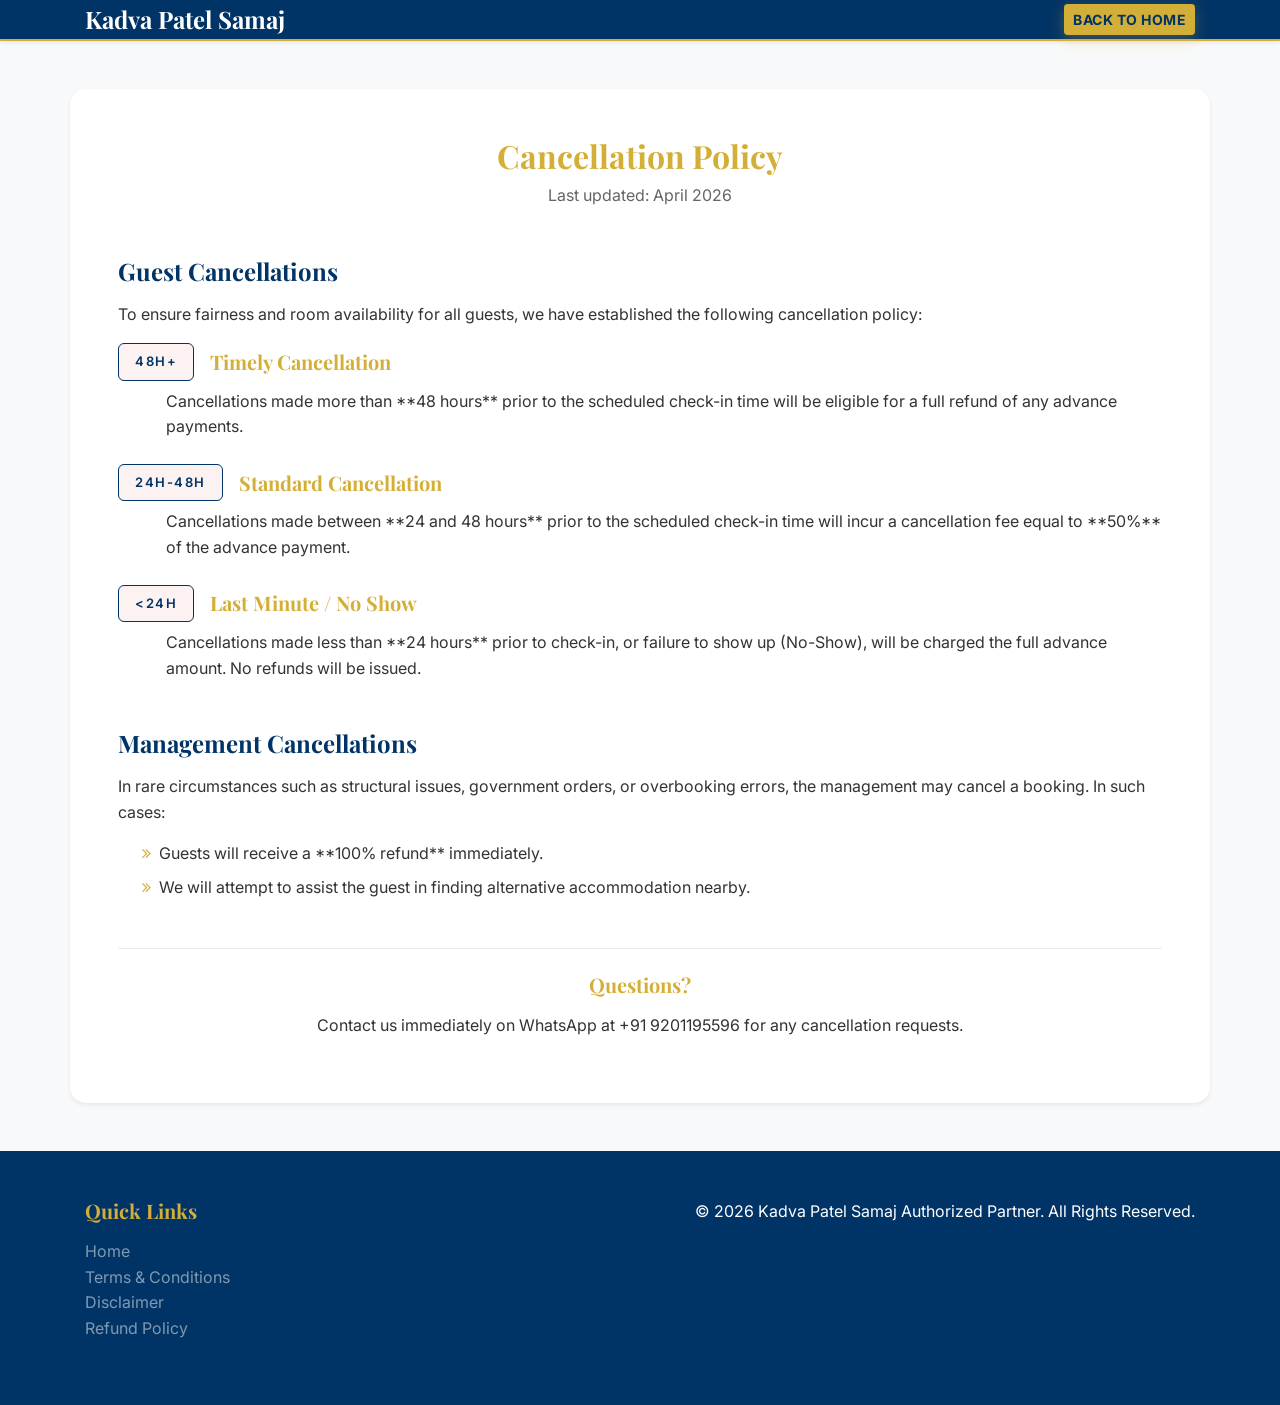
<file: cancellation-policy.html>
<!DOCTYPE html><html lang="en-US">
<head>
    <meta charset="UTF-8">
    <meta name="viewport" content="width=device-width, initial-scale=1, shrink-to-fit=no">
    <title>Cancellation Policy | Kadva Patel Samaj Authorized Partner</title>
    <link rel="icon" type="image/png" href="images/favicon.png">
    <link rel="apple-touch-icon" href="images/favicon.png">
    <link href="https://fonts.googleapis.com/css?family=Caveat:400,700|Playfair+Display:400,400i,700,700i,900,900i|Sarabun:100,100i,200,200i,300,300i,400,400i,500,500i,600,600i,700,700i,800|Inter:wght@300;400;500;600;700&display=swap" rel="stylesheet">
    <link href="css/bootstrap.min.css" rel="stylesheet">
    <link href="css/custom.css" rel="stylesheet">
    <link href="https://cdnjs.cloudflare.com/ajax/libs/font-awesome/4.7.0/css/font-awesome.min.css" rel="stylesheet">
</head>
<body class="bg-light">

<nav class="navbar navbar-expand-lg navbar-light header-sticky shadow-sm bg-dark">
    <div class="container">
        <a class="navbar-brand m-0" href="index.html">
            <h4 class="text-white mb-0" style="font-family: 'Playfair Display', serif;">Kadva Patel Samaj</h4>
        </a>
        <a href="index.html" class="btn btn-primary btn-sm">Back to Home</a>
    </div>
</nav>

<div class="section py-5">
    <div class="container bg-white p-4 p-md-5 rounded-lg shadow-sm">
        <div class="section-title mb-5 text-center">
            <h2 class="font-weight-bold h2 mb-2" style="font-family: 'Playfair Display', serif;">Cancellation Policy</h2>
            <p class="text-muted">Last updated: April 2026</p>
        </div>

        <div class="policy-block mb-5">
            <h3 class="h4 font-weight-bold mb-3" style="color: var(--primary-color);">Guest Cancellations</h3>
            <p>To ensure fairness and room availability for all guests, we have established the following cancellation policy:</p>
            
            <ul class="list-unstyled">
                <li class="mb-4">
                    <div class="d-flex align-items-center mb-2">
                        <span class="badge badge-success mr-3 px-3 py-2">48H+</span>
                        <h5 class="mb-0 font-weight-bold">Timely Cancellation</h5>
                    </div>
                    <p class="ml-5">Cancellations made more than **48 hours** prior to the scheduled check-in time will be eligible for a full refund of any advance payments.</p>
                </li>
                <li class="mb-4">
                    <div class="d-flex align-items-center mb-2">
                        <span class="badge badge-warning mr-3 px-3 py-2">24H-48H</span>
                        <h5 class="mb-0 font-weight-bold">Standard Cancellation</h5>
                    </div>
                    <p class="ml-5">Cancellations made between **24 and 48 hours** prior to the scheduled check-in time will incur a cancellation fee equal to **50%** of the advance payment.</p>
                </li>
                <li class="mb-4">
                    <div class="d-flex align-items-center mb-2">
                        <span class="badge badge-danger mr-3 px-3 py-2">&lt;24H</span>
                        <h5 class="mb-0 font-weight-bold">Last Minute / No Show</h5>
                    </div>
                    <p class="ml-5">Cancellations made less than **24 hours** prior to check-in, or failure to show up (No-Show), will be charged the full advance amount. No refunds will be issued.</p>
                </li>
            </ul>
        </div>

        <div class="policy-block mb-5">
            <h3 class="h4 font-weight-bold mb-3" style="color: var(--primary-color);">Management Cancellations</h3>
            <p>In rare circumstances such as structural issues, government orders, or overbooking errors, the management may cancel a booking. In such cases:</p>
            <ul class="list-unstyled ml-4">
                <li class="mb-2"><i class="fa fa-angle-double-right mr-2 text-primary"></i>Guests will receive a **100% refund** immediately.</li>
                <li class="mb-2"><i class="fa fa-angle-double-right mr-2 text-primary"></i>We will attempt to assist the guest in finding alternative accommodation nearby.</li>
            </ul>
        </div>

        <div class="policy-block mb-0 text-center pt-4 border-top">
            <h3 class="h5 font-weight-bold mb-3">Questions?</h3>
            <p>Contact us immediately on WhatsApp at +91 9201195596 for any cancellation requests.</p>
        </div>
    </div>
</div>

<footer class="main-footer py-5 bg-dark text-white">
    <div class="container">
        <div class="row">
            <div class="col-md-4 mb-4 mb-md-0">
                <h5 class="mb-3">Quick Links</h5>
                <ul class="list-unstyled">
                    <li><a href="index.html" class="text-white-50">Home</a></li>
                    <li><a href="terms.html" class="text-white-50">Terms & Conditions</a></li>
                    <li><a href="disclaimer.html" class="text-white-50">Disclaimer</a></li>
                    <li><a href="refund-policy.html" class="text-white-50">Refund Policy</a></li>
                </ul>
            </div>
            <div class="col-md-8 text-md-right">
                <p class="mb-0">&copy; 2026 Kadva Patel Samaj Authorized Partner. All Rights Reserved.</p>
            </div>
        </div>
    </div>
</footer>

<script src="js/jquery.js"></script>
<script src="js/bootstrap.min.js"></script>

</body>
</html>
</file>
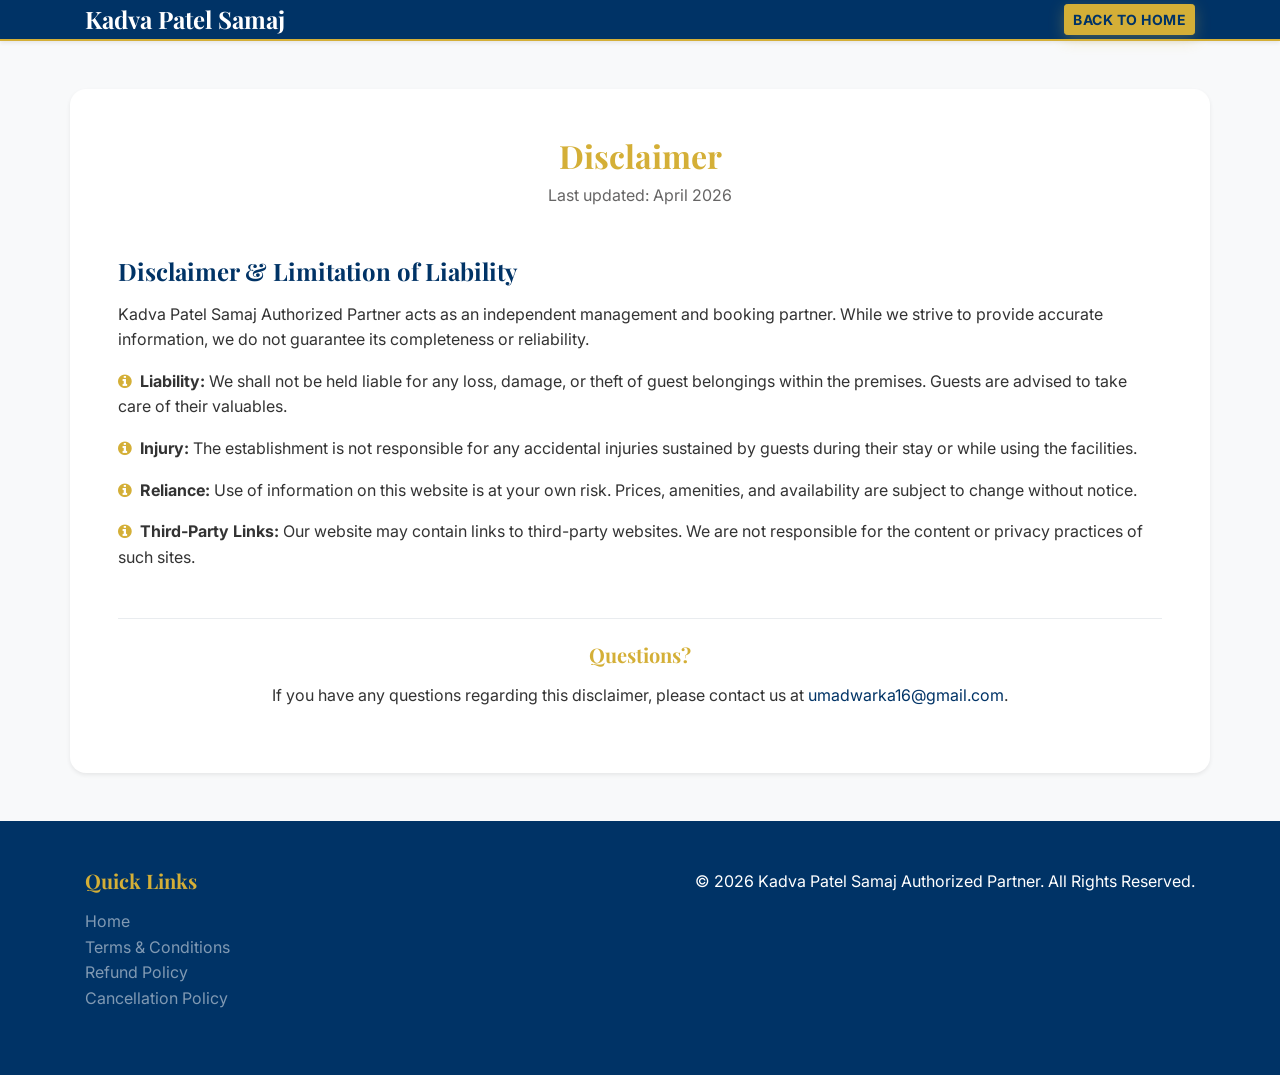
<file: disclaimer.html>
<!DOCTYPE html><html lang="en-US">
<head>
    <meta charset="UTF-8">
    <meta name="viewport" content="width=device-width, initial-scale=1, shrink-to-fit=no">
    <title>Disclaimer | Kadva Patel Samaj Authorized Partner</title>
    <link rel="shortcut icon" href="images/u1.png" type="image/x-icon">
    <link href="https://fonts.googleapis.com/css?family=Caveat:400,700|Playfair+Display:400,400i,700,700i,900,900i|Sarabun:100,100i,200,200i,300,300i,400,400i,500,500i,600,600i,700,700i,800|Inter:wght@300;400;500;600;700&display=swap" rel="stylesheet">
    <link href="css/bootstrap.min.css" rel="stylesheet">
    <link href="css/custom.css" rel="stylesheet">
    <link href="https://cdnjs.cloudflare.com/ajax/libs/font-awesome/4.7.0/css/font-awesome.min.css" rel="stylesheet">
</head>
<body class="bg-light">

<nav class="navbar navbar-expand-lg navbar-light header-sticky shadow-sm bg-dark">
    <div class="container">
        <a class="navbar-brand m-0" href="index.html">
            <h4 class="text-white mb-0" style="font-family: 'Playfair Display', serif;">Kadva Patel Samaj</h4>
        </a>
        <a href="index.html" class="btn btn-primary btn-sm">Back to Home</a>
    </div>
</nav>

<div class="section py-5">
    <div class="container bg-white p-4 p-md-5 rounded-lg shadow-sm">
        <div class="section-title mb-5 text-center">
            <h2 class="font-weight-bold h2 mb-2" style="font-family: 'Playfair Display', serif;">Disclaimer</h2>
            <p class="text-muted">Last updated: April 2026</p>
        </div>

        <div class="policy-block mb-5">
            <h3 class="h4 font-weight-bold mb-3" style="color: var(--primary-color);">Disclaimer & Limitation of Liability</h3>
            <p>Kadva Patel Samaj Authorized Partner acts as an independent management and booking partner. While we strive to provide accurate information, we do not guarantee its completeness or reliability.</p>
            <ul class="list-unstyled">
                <li class="mb-3"><i class="fa fa-info-circle text-primary mr-2"></i><strong>Liability:</strong> We shall not be held liable for any loss, damage, or theft of guest belongings within the premises. Guests are advised to take care of their valuables.</li>
                <li class="mb-3"><i class="fa fa-info-circle text-primary mr-2"></i><strong>Injury:</strong> The establishment is not responsible for any accidental injuries sustained by guests during their stay or while using the facilities.</li>
                <li class="mb-3"><i class="fa fa-info-circle text-primary mr-2"></i><strong>Reliance:</strong> Use of information on this website is at your own risk. Prices, amenities, and availability are subject to change without notice.</li>
                <li class="mb-3"><i class="fa fa-info-circle text-primary mr-2"></i><strong>Third-Party Links:</strong> Our website may contain links to third-party websites. We are not responsible for the content or privacy practices of such sites.</li>
            </ul>
        </div>

        <div class="policy-block mb-0 text-center pt-4 border-top">
            <h3 class="h5 font-weight-bold mb-3">Questions?</h3>
            <p>If you have any questions regarding this disclaimer, please contact us at <a href="mailto:umadwarka16@gmail.com">umadwarka16@gmail.com</a>.</p>
        </div>
    </div>
</div>

<footer class="main-footer py-5 bg-dark text-white">
    <div class="container">
        <div class="row">
            <div class="col-md-4 mb-4 mb-md-0">
                <h5 class="mb-3">Quick Links</h5>
                <ul class="list-unstyled">
                    <li><a href="index.html" class="text-white-50">Home</a></li>
                    <li><a href="terms.html" class="text-white-50">Terms & Conditions</a></li>
                    <li><a href="refund-policy.html" class="text-white-50">Refund Policy</a></li>
                    <li><a href="cancellation-policy.html" class="text-white-50">Cancellation Policy</a></li>
                </ul>
            </div>
            <div class="col-md-8 text-md-right">
                <p class="mb-0">&copy; 2026 Kadva Patel Samaj Authorized Partner. All Rights Reserved.</p>
            </div>
        </div>
    </div>
</footer>

<script src="js/jquery.js"></script>
<script src="js/bootstrap.min.js"></script>

</body>
</html>
</file>
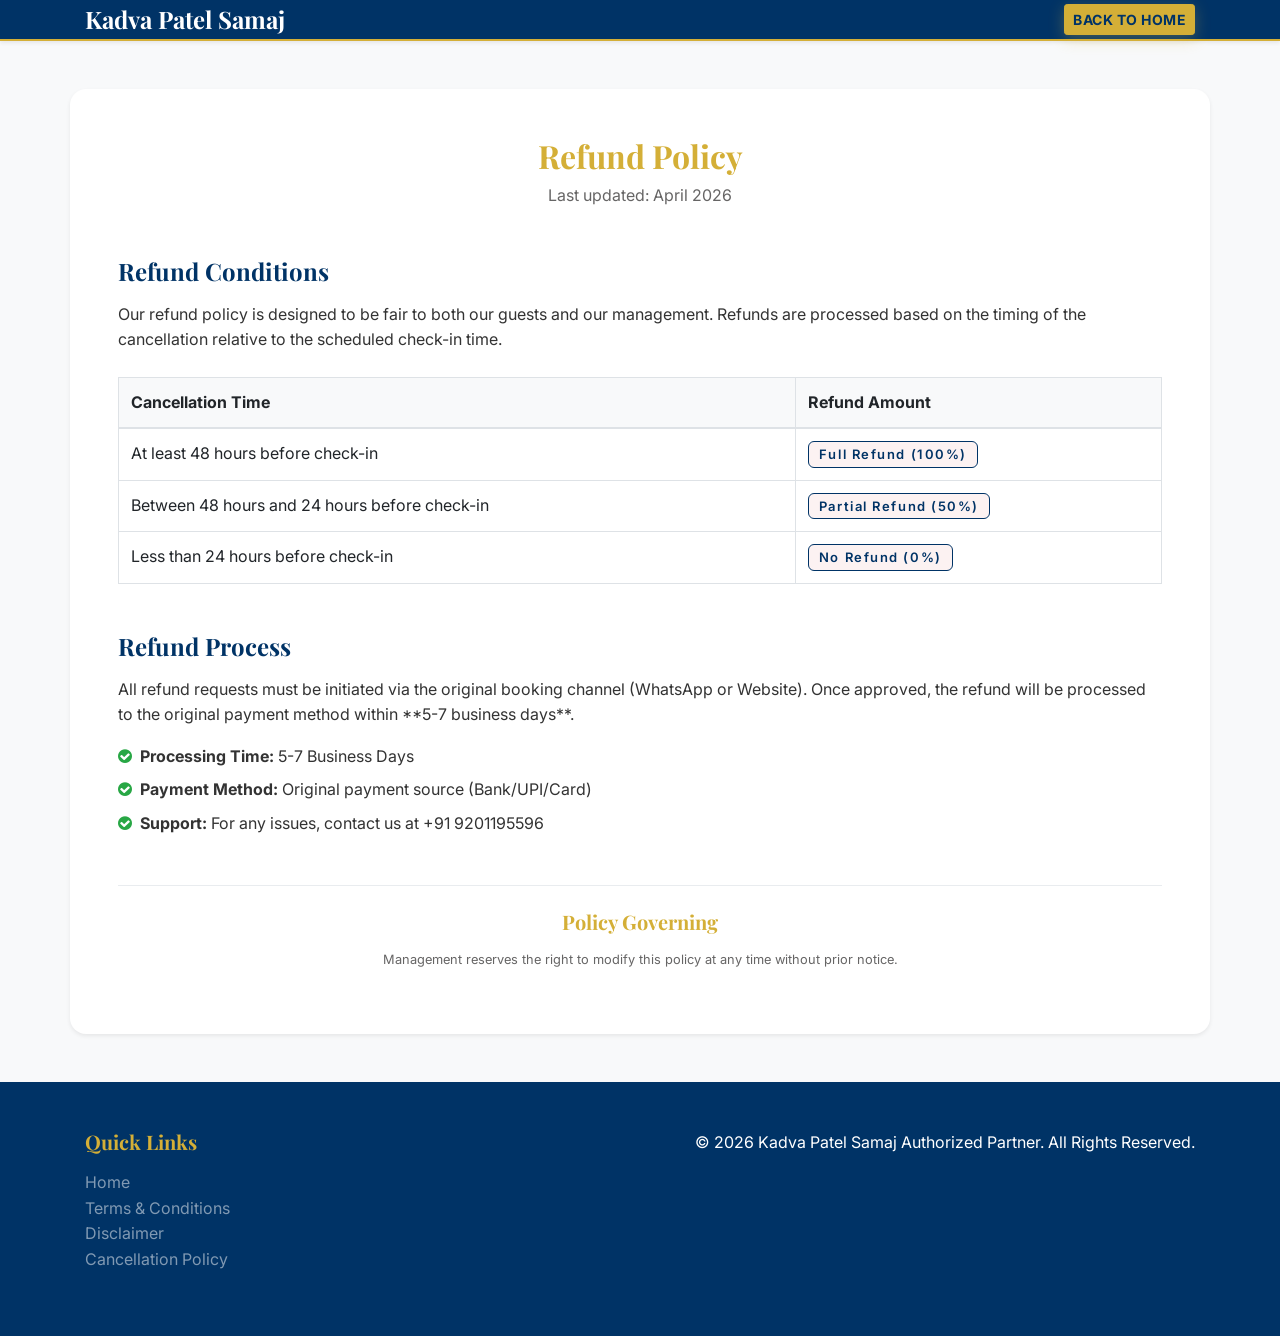
<file: refund-policy.html>
<!DOCTYPE html><html lang="en-US">
<head>
    <meta charset="UTF-8">
    <meta name="viewport" content="width=device-width, initial-scale=1, shrink-to-fit=no">
    <title>Refund Policy | Kadva Patel Samaj Authorized Partner</title>
    <link rel="icon" type="image/png" href="images/favicon.png">
    <link rel="apple-touch-icon" href="images/favicon.png">
    <link href="https://fonts.googleapis.com/css?family=Caveat:400,700|Playfair+Display:400,400i,700,700i,900,900i|Sarabun:100,100i,200,200i,300,300i,400,400i,500,500i,600,600i,700,700i,800|Inter:wght@300;400;500;600;700&display=swap" rel="stylesheet">
    <link href="css/bootstrap.min.css" rel="stylesheet">
    <link href="css/custom.css" rel="stylesheet">
    <link href="https://cdnjs.cloudflare.com/ajax/libs/font-awesome/4.7.0/css/font-awesome.min.css" rel="stylesheet">
</head>
<body class="bg-light">

<nav class="navbar navbar-expand-lg navbar-light header-sticky shadow-sm bg-dark">
    <div class="container">
        <a class="navbar-brand m-0" href="index.html">
            <h4 class="text-white mb-0" style="font-family: 'Playfair Display', serif;">Kadva Patel Samaj</h4>
        </a>
        <a href="index.html" class="btn btn-primary btn-sm">Back to Home</a>
    </div>
</nav>

<div class="section py-5">
    <div class="container bg-white p-4 p-md-5 rounded-lg shadow-sm">
        <div class="section-title mb-5 text-center">
            <h2 class="font-weight-bold h2 mb-2" style="font-family: 'Playfair Display', serif;">Refund Policy</h2>
            <p class="text-muted">Last updated: April 2026</p>
        </div>

        <div class="policy-block mb-5">
            <h3 class="h4 font-weight-bold mb-3" style="color: var(--primary-color);">Refund Conditions</h3>
            <p>Our refund policy is designed to be fair to both our guests and our management. Refunds are processed based on the timing of the cancellation relative to the scheduled check-in time.</p>
            
            <table class="table table-bordered mt-4">
                <thead class="bg-light">
                    <tr>
                        <th>Cancellation Time</th>
                        <th>Refund Amount</th>
                    </tr>
                </thead>
                <tbody>
                    <tr>
                        <td>At least 48 hours before check-in</td>
                        <td><span class="badge badge-success">Full Refund (100%)</span></td>
                    </tr>
                    <tr>
                        <td>Between 48 hours and 24 hours before check-in</td>
                        <td><span class="badge badge-warning">Partial Refund (50%)</span></td>
                    </tr>
                    <tr>
                        <td>Less than 24 hours before check-in</td>
                        <td><span class="badge badge-danger">No Refund (0%)</span></td>
                    </tr>
                </tbody>
            </table>
        </div>

        <div class="policy-block mb-5">
            <h3 class="h4 font-weight-bold mb-3" style="color: var(--primary-color);">Refund Process</h3>
            <p>All refund requests must be initiated via the original booking channel (WhatsApp or Website). Once approved, the refund will be processed to the original payment method within **5-7 business days**.</p>
            <ul class="list-unstyled">
                <li class="mb-2"><i class="fa fa-check-circle text-success mr-2"></i><strong>Processing Time:</strong> 5-7 Business Days</li>
                <li class="mb-2"><i class="fa fa-check-circle text-success mr-2"></i><strong>Payment Method:</strong> Original payment source (Bank/UPI/Card)</li>
                <li class="mb-2"><i class="fa fa-check-circle text-success mr-2"></i><strong>Support:</strong> For any issues, contact us at +91 9201195596</li>
            </ul>
        </div>

        <div class="policy-block mb-0 text-center pt-4 border-top">
            <h3 class="h5 font-weight-bold mb-3">Policy Governing</h3>
            <p class="small text-muted">Management reserves the right to modify this policy at any time without prior notice.</p>
        </div>
    </div>
</div>

<footer class="main-footer py-5 bg-dark text-white">
    <div class="container">
        <div class="row">
            <div class="col-md-4 mb-4 mb-md-0">
                <h5 class="mb-3">Quick Links</h5>
                <ul class="list-unstyled">
                    <li><a href="index.html" class="text-white-50">Home</a></li>
                    <li><a href="terms.html" class="text-white-50">Terms & Conditions</a></li>
                    <li><a href="disclaimer.html" class="text-white-50">Disclaimer</a></li>
                    <li><a href="cancellation-policy.html" class="text-white-50">Cancellation Policy</a></li>
                </ul>
            </div>
            <div class="col-md-8 text-md-right">
                <p class="mb-0">&copy; 2026 Kadva Patel Samaj Authorized Partner. All Rights Reserved.</p>
            </div>
        </div>
    </div>
</footer>

<script src="js/jquery.js"></script>
<script src="js/bootstrap.min.js"></script>

</body>
</html>
</file>
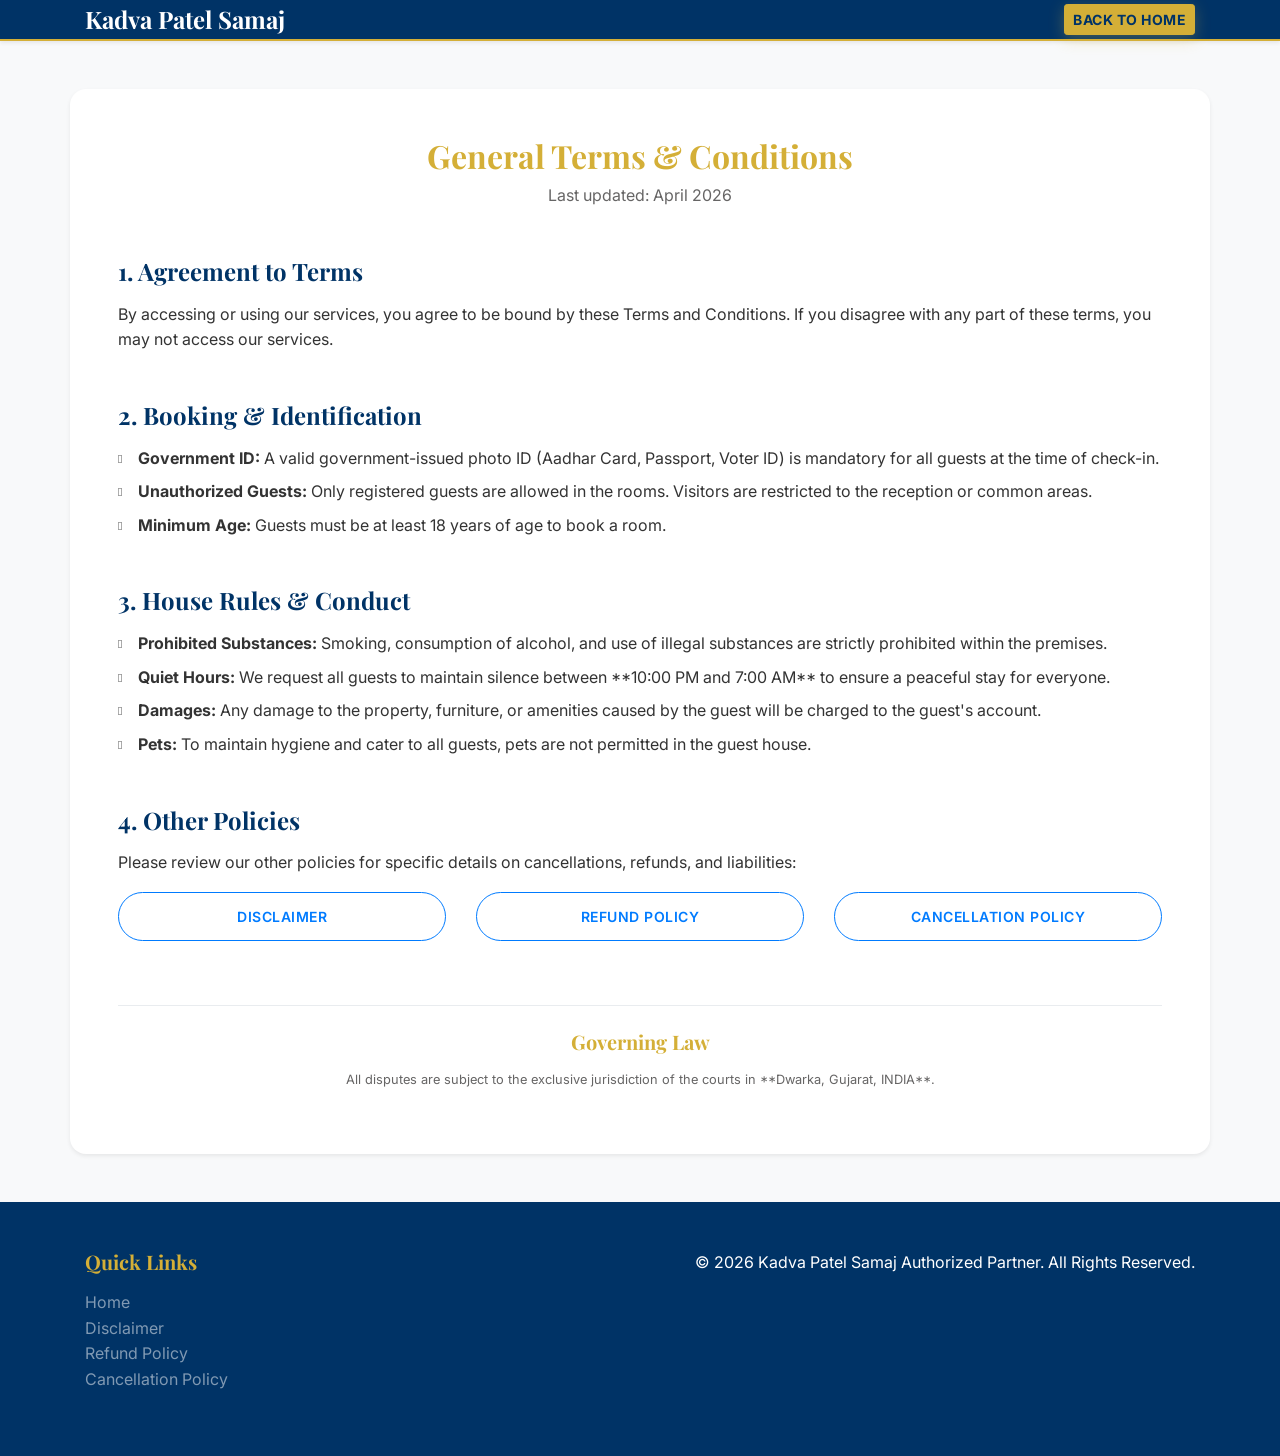
<file: terms.html>
<!DOCTYPE html><html lang="en-US">
<head>
    <meta charset="UTF-8">
    <meta name="viewport" content="width=device-width, initial-scale=1, shrink-to-fit=no">
    <title>Terms & Conditions | Kadva Patel Samaj Authorized Partner</title>
    <link rel="shortcut icon" href="images/u1.png" type="image/x-icon">
    <link href="https://fonts.googleapis.com/css?family=Caveat:400,700|Playfair+Display:400,400i,700,700i,900,900i|Sarabun:100,100i,200,200i,300,300i,400,400i,500,500i,600,600i,700,700i,800|Inter:wght@300;400;500;600;700&display=swap" rel="stylesheet">
    <link href="css/bootstrap.min.css" rel="stylesheet">
    <link href="css/custom.css" rel="stylesheet">
    <link href="https://cdnjs.cloudflare.com/ajax/libs/font-awesome/4.7.0/css/font-awesome.min.css" rel="stylesheet">
</head>
<body class="bg-light">

<nav class="navbar navbar-expand-lg navbar-light header-sticky shadow-sm bg-dark">
    <div class="container">
        <a class="navbar-brand m-0" href="index.html">
            <h4 class="text-white mb-0" style="font-family: 'Playfair Display', serif;">Kadva Patel Samaj</h4>
        </a>
        <a href="index.html" class="btn btn-primary btn-sm">Back to Home</a>
    </div>
</nav>

<div class="section py-5">
    <div class="container bg-white p-4 p-md-5 rounded-lg shadow-sm">
        <div class="section-title mb-5 text-center">
            <h2 class="font-weight-bold h2 mb-2" style="font-family: 'Playfair Display', serif;">General Terms & Conditions</h2>
            <p class="text-muted">Last updated: April 2026</p>
        </div>

        <div class="policy-block mb-5">
            <h3 class="h4 font-weight-bold mb-3" style="color: var(--primary-color);">1. Agreement to Terms</h3>
            <p>By accessing or using our services, you agree to be bound by these Terms and Conditions. If you disagree with any part of these terms, you may not access our services.</p>
        </div>

        <div class="policy-block mb-5">
            <h3 class="h4 font-weight-bold mb-3" style="color: var(--primary-color);">2. Booking & Identification</h3>
            <ul class="list-style-3">
                <li class="mb-2"><strong>Government ID:</strong> A valid government-issued photo ID (Aadhar Card, Passport, Voter ID) is mandatory for all guests at the time of check-in.</li>
                <li class="mb-2"><strong>Unauthorized Guests:</strong> Only registered guests are allowed in the rooms. Visitors are restricted to the reception or common areas.</li>
                <li class="mb-2"><strong>Minimum Age:</strong> Guests must be at least 18 years of age to book a room.</li>
            </ul>
        </div>

        <div class="policy-block mb-5">
            <h3 class="h4 font-weight-bold mb-3" style="color: var(--primary-color);">3. House Rules & Conduct</h3>
            <ul class="list-style-3">
                <li class="mb-2"><strong>Prohibited Substances:</strong> Smoking, consumption of alcohol, and use of illegal substances are strictly prohibited within the premises.</li>
                <li class="mb-2"><strong>Quiet Hours:</strong> We request all guests to maintain silence between **10:00 PM and 7:00 AM** to ensure a peaceful stay for everyone.</li>
                <li class="mb-2"><strong>Damages:</strong> Any damage to the property, furniture, or amenities caused by the guest will be charged to the guest's account.</li>
                <li class="mb-2"><strong>Pets:</strong> To maintain hygiene and cater to all guests, pets are not permitted in the guest house.</li>
            </ul>
        </div>

        <div class="policy-block mb-5">
            <h3 class="h4 font-weight-bold mb-3" style="color: var(--primary-color);">4. Other Policies</h3>
            <p>Please review our other policies for specific details on cancellations, refunds, and liabilities:</p>
            <div class="row">
                <div class="col-md-4 mb-3">
                    <a href="disclaimer.html" class="btn btn-outline-primary btn-block">Disclaimer</a>
                </div>
                <div class="col-md-4 mb-3">
                    <a href="refund-policy.html" class="btn btn-outline-primary btn-block">Refund Policy</a>
                </div>
                <div class="col-md-4 mb-3">
                    <a href="cancellation-policy.html" class="btn btn-outline-primary btn-block">Cancellation Policy</a>
                </div>
            </div>
        </div>

        <div class="policy-block mb-0 text-center pt-4 border-top">
            <h3 class="h5 font-weight-bold mb-3">Governing Law</h3>
            <p class="small text-muted">All disputes are subject to the exclusive jurisdiction of the courts in **Dwarka, Gujarat, INDIA**.</p>
        </div>
    </div>
</div>

<footer class="main-footer py-5 bg-dark text-white">
    <div class="container">
        <div class="row">
            <div class="col-md-4 mb-4 mb-md-0">
                <h5 class="mb-3">Quick Links</h5>
                <ul class="list-unstyled">
                    <li><a href="index.html" class="text-white-50">Home</a></li>
                    <li><a href="disclaimer.html" class="text-white-50">Disclaimer</a></li>
                    <li><a href="refund-policy.html" class="text-white-50">Refund Policy</a></li>
                    <li><a href="cancellation-policy.html" class="text-white-50">Cancellation Policy</a></li>
                </ul>
            </div>
            <div class="col-md-8 text-md-right">
                <p class="mb-0">&copy; 2026 Kadva Patel Samaj Authorized Partner. All Rights Reserved.</p>
            </div>
        </div>
    </div>
</footer>

<script src="js/jquery.js"></script>
<script src="js/bootstrap.min.js"></script>

</body>
</html>
</file>
<file: css/custom.css>
:root {
    --primary-color: #003366; /* Deep Royal Blue */
    --primary-hover: #004080;
    --accent-color: #D4AF37; /* Premium Gold */
    --accent-hover: #B8860B;
    --text-main: #333333;
    --text-muted: #777777;
    --bg-light: #F9F9F9;
    --white: #FFFFFF;
    --glass-bg: rgba(255, 255, 255, 0.9);
    --glass-blue: rgba(0, 51, 102, 0.85); /* Deep Blue Glassmorphism */
    --shadow-soft: 0 10px 30px rgba(0, 51, 102, 0.1);
    --shadow-medium: 0 15px 45px rgba(0, 51, 102, 0.15);
    --transition: all 0.3s ease;
}

body {
    color: var(--text-main);
    font-size: 16px;
    font-family: 'Inter', sans-serif;
    background-color: var(--bg-light);
    line-height: 1.6;
}

.h1, .h2, .h3, .h4, .h5, .h6, h1, h2, h3, h4, h5, h6 {
    color: var(--accent-color);
    font-family: 'Playfair Display', serif;
    font-weight: 700;
}

a {
    color: var(--primary-color);
    transition: var(--transition);
}

a:hover {
    color: var(--primary-hover);
    text-decoration: none;
}

.section {
    padding: 6rem 0;
}

.rounded-lg {
    border-radius: 16px !important;
}

/* Glassmorphism Navbar */
.navbar.header-sticky {
    background: var(--glass-bg);
    backdrop-filter: blur(15px);
    -webkit-backdrop-filter: blur(15px);
    border-bottom: 2px solid var(--accent-color);
    transition: var(--transition);
}

.navbar.header-sticky.sticky {
    padding: 0.5rem 1rem;
    box-shadow: var(--shadow-soft);
}

.navbar-light .navbar-nav .nav-link {
    color: var(--accent-color) !important;
    font-weight: 600;
    letter-spacing: 0.5px;
    position: relative;
    padding: 1.5rem 1rem !important;
}

.navbar-light .navbar-nav .nav-link::after {
    content: '';
    position: absolute;
    bottom: 20px;
    left: 1rem;
    right: 1rem;
    height: 2px;
    background: var(--primary-color);
    transform: scaleX(0);
    transition: transform 0.3s ease;
}

.navbar-light .navbar-nav .nav-link:hover::after,
.navbar-light .navbar-nav .nav-item.active .nav-link::after {
    transform: scaleX(1);
}


/* Floating Contact Buttons */
.floating-contact-wrap {
    position: fixed;
    bottom: 30px;
    width: 100%;
    z-index: 9999;
    pointer-events: none;
}

.floating-btn {
    width: 60px;
    height: 60px;
    border-radius: 50%;
    display: flex;
    align-items: center;
    justify-content: center;
    font-size: 28px;
    color: #fff !important;
    box-shadow: 0 8px 25px rgba(0, 0, 0, 0.25);
    transition: all 0.3s ease;
    text-decoration: none !important;
    pointer-events: auto;
    position: absolute;
}

.btn-whatsapp-float { background: #25d366; right: 30px; }
.btn-call-float { background: #007bff; left: 30px; }

.floating-btn:hover {
    transform: scale(1.1);
    box-shadow: 0 12px 30px rgba(0, 0, 0, 0.35);
}

@keyframes float-pulse {
    0% { transform: scale(1); }
    50% { transform: scale(1.05); }
    100% { transform: scale(1); }
}

.floating-btn { animation: float-pulse 3s infinite ease-in-out; }

@media (max-width: 767px) {
    .floating-btn { width: 55px; height: 55px; font-size: 24px; bottom: 20px; }
    .btn-whatsapp-float { right: 20px; }
    .btn-call-float { left: 20px; }
}

.bg-primary {
    background-color: var(--primary-color) !important;
}

.bg-gray {
    background: #ececec;
}

.bg-transparent {
    background-color: transparent !important;
}

.bg-dark {
    background-color: var(--primary-color) !important;
}

/* Text fonts ---------- */

.text-playfair-display {
    font-family: 'Playfair Display', serif;
}


/* Text color ---------- */

.text-primary {
    color: var(--primary-color) !important;
}

.text-danger {
    color: #F56961 !important;
}

.text-white-50 {
    color: rgba(255, 255, 255, 0.5) !important;
}

.text-dark {
    color: #1a171b !important;
}

.text-muted {
    color: #a7a7a7 !important;
}

.stroke-text {
    -webkit-text-stroke: 1px #fff;
    background-color: rgba(255, 255, 255, 0);
    color: rgba(255, 255, 255, 0);
    -webkit-transition: 0.3s;
    -o-transition: 0.3s;
    transition: 0.3s;
}


/* Box shadow ---------- */

.box-shadow {
    -webkit-box-shadow: 0 0 3px rgba(52, 58, 64, 0.15) !important;
    box-shadow: 0 0 3px rgba(52, 58, 64, 0.15) !important;
}

.shadow-xs {
    -webkit-box-shadow: 0 0 8px 0 rgba(0, 0, 0, .08);
    box-shadow: 0 0 8px 0 rgba(0, 0, 0, .08);
}


/* Card ---------- */

.card {
    border: 1px solid rgba(0,0,0,0.05);
    border-radius: 16px;
    transition: var(--transition);
}

.card-footer {
    border-top: 1px solid rgba(0,0,0,0.05);
    background: transparent;
}


/* Breadcrumb ---------- */

.breadcrumb {
    background-color: transparent;
}

.breadcrumb-item {
    height: 1.5rem;
    display: -webkit-box;
    display: -ms-flexbox;
    display: flex;
    -webkit-box-align: center;
    -ms-flex-align: center;
    align-items: center;
    font-weight: 600;
}

.breadcrumb-item + .breadcrumb-item {
    padding-left: 0.25rem;
}

.breadcrumb-item+.breadcrumb-item::before {
    content: '';
    background-image: url(../img/arrow.svg);
    width: 1.5rem;
    height: 1.5rem;
    padding: 0;
    margin-right: 0.25rem;
    -webkit-transform: rotateZ(180deg);
    -ms-transform: rotate(180deg);
    transform: rotateZ(180deg);
    opacity: .2;
}


/* Alert ---------- */

.alert-primary {
    color: #fff;
    background-color: #335eea;
    border-color: #335eea;
}

.alert-success {
    color: #fff;
    border-color: #42ba96;
    background-color: #42ba96;
    -webkit-box-shadow: 0 1px 2px rgba(0, 0, 0, 0.10), 0 0 2px rgba(0, 0, 0, 0.05);
    box-shadow: 0 1px 2px rgba(0, 0, 0, 0.10), 0 0 2px rgba(0, 0, 0, 0.05);
}

alert-warning {
    color: #2b354f;
    background-color: #fad776;
    border-color: #fad776;
    -webkit-box-shadow: 0 1px 2px rgba(0, 0, 0, 0.10), 0 0 2px rgba(0, 0, 0, 0.05);
    box-shadow: 0 1px 2px rgba(0, 0, 0, 0.10), 0 0 2px rgba(0, 0, 0, 0.05);
}

.alert-info {
    color: #fff;
    background-color: #7c69ef;
    border-color: #7c69ef;
    -webkit-box-shadow: 0 1px 2px rgba(0, 0, 0, 0.10), 0 0 2px;
    box-shadow: 0 1px 2px rgba(0, 0, 0, 0.10), 0 0 2px
}

.alert-danger {
    color: #fff;
    background-color: #df4759;
    border-color: #df4759;
    -webkit-box-shadow: 0 1px 2px rgba(0, 0, 0, 0.10), 0 0 2px;
    box-shadow: 0 1px 2px rgba(0, 0, 0, 0.10), 0 0 2px
}


/* Top, Bottom Left, Right ---------- */

.top-0 {
    top: 0
}

.bottom-0 {
    bottom: 0
}

.left-0 {
    left: 0
}

.right-0 {
    right: 0
}


/* Font wright -------- */

.font-weight-200 {
    font-weight: 200 !important;
}

.font-weight-500 {
    font-weight: 500 !important;
}

.font-weight-600 {
    font-weight: 600 !important;
}


/* Button ------------*/

.btn {
    font-size: 14px;
    font-weight: 600;
    padding: 0.8rem 1.8rem;
    border-radius: 50px;
    letter-spacing: 0.5px;
    transition: var(--transition);
    text-transform: uppercase;
}

.btn-primary {
    background-color: var(--accent-color);
    border-color: var(--accent-color);
    color: var(--primary-color);
    box-shadow: 0 4px 15px rgba(212, 175, 55, 0.3);
    font-weight: 700;
}

.btn-primary:hover {
    background-color: var(--accent-hover);
    border-color: var(--accent-hover);
    transform: translateY(-2px);
    color: var(--primary-color);
    box-shadow: 0 6px 20px rgba(212, 175, 55, 0.4);
}

.btn-blue {
    background-color: var(--primary-color);
    border-color: var(--primary-color);
    color: var(--white);
    box-shadow: 0 4px 15px rgba(0, 51, 102, 0.3);
}

.btn-blue:hover {
    background-color: var(--primary-hover);
    border-color: var(--primary-hover);
    transform: translateY(-2px);
    color: var(--white);
    box-shadow: 0 6px 20px rgba(0, 51, 102, 0.4);
}

.btn-gray {
    color: #333;
    background: #f1f1f1;
    border-bottom-color: #dce0e0;
}

.btn-white {
    background-color: #fff;
    border-color: #fff;
}

.btn-outline-white {
    color: #fff;
    background-color: transparent;
    border-color: #fff;
}


/* List style ----------- */

.list-style-2,
.list-style-3 {
    list-style: none;
    margin: 0;
    padding: 0;
}

.list-style-2 li,
.list-style-3 li {
    position: relative;
    padding-left: 20px;
}

.list-style-2 li:before {
    content: "";
    width: 10px;
    height: 1px;
    background-color: #F56961;
    position: absolute;
    top: 11px;
    left: 0;
}

.list-style-3 li:before {
    content: "\f00c";
    position: absolute;
    top: 4px;
    left: 0;
    font-family: Font Awesome\ 5 Free;
    font-weight: 900;
    font-size: 12px;
}


/*Tooltip ----------- */

.tooltip {
    font-size: 14px;
    font-weight: 600;
    font-family: 'Inter', sans-serif;
}

.tooltip-inner {
    padding: 0 0.5rem 0.20rem;
    background-color: #1a171b;
    border-radius: 0.20rem;
}


/*Popover ----------- */

.popover {
    max-width: 300px;
    border: 1px solid #ececec;
    -webkit-box-shadow: 0 0 6px 1px #eee;
    box-shadow: 0 0 6px 1px #eee;
}

.popover-body {
    color: #777;
    padding: 20px;
    font-family: 'Inter', sans-serif;
}

.bs-popover-auto[x-placement^="top"] > .arrow::before,
.bs-popover-top > .arrow::before {
    border-top-color: rgba(137, 137, 137, 0.25);
}

.bs-popover-auto[x-placement^="bottom"] > .arrow::before,
.bs-popover-bottom > .arrow::before {
    border-bottom-color: rgba(137, 137, 137, 0.25);
}


/* Border ------------------ */

.border {
    border: 1px solid #e9ecef !important;
}

.border-top {
    border-top: 1px solid #e9ecef !important;
}

.border-right {
    border-right: 1px solid #e9ecef !important;
}

.border-bottom {
    border-bottom: 1px solid #e9ecef !important;
}

.border-left {
    border-left: 1px solid #e9ecef !important;
}

.border-500 {
    border: 1px solid #ececec !important;
}

.border-top-500 {
    border-top: 1px solid #ececec !important;
}

.border-right-500 {
    border-right: 1px solid #ececec !important;
}

.border-bottom-500 {
    border-bottom: 1px solid #ececec !important;
}

.border-left-500 {
    border-left: 1px solid #ececec !important;
}

.border-top-muted {
    border-top: 1px solid rgba(231, 234, 243, 0.14) !important;
}


/* Font size ------------------ */

.fs-10 {
    font-size: 10px !important;
}

.fs-11 {
    font-size: 11px !important;
}

.fs-12 {
    font-size: 12px !important;
}

.fs-13 {
    font-size: 13px !important;
}

.fs-14 {
    font-size: 14px !important;
}

.fs-15 {
    font-size: 15px !important;
}

.fs-16 {
    font-size: 16px !important;
}

.fs-17 {
    font-size: 17px !important;
}

.fs-18 {
    font-size: 18px !important;
}

.fs-19 {
    font-size: 19px !important;
}

.fs-20 {
    font-size: 20px !important;
}

.fs-21 {
    font-size: 21px !important;
}

.fs-22 {
    font-size: 22px !important;
}

.fs-23 {
    font-size: 23px !important;
}

.fs-24 {
    font-size: 24px !important;
}

.fs-25 {
    font-size: 25px !important;
}

.fs-26 {
    font-size: 26px !important;
}

.fs-27 {
    font-size: 27px !important;
}

.fs-28 {
    font-size: 28px !important;
}

.fs-29 {
    font-size: 29px !important;
}

.fs-30 {
    font-size: 30px !important;
}

.fs-31 {
    font-size: 31px !important;
}

.fs-32 {
    font-size: 32px !important;
}


/*Form control ------*/

.form-control,
.custom-select {
    border-radius: 0;
    min-height: 46px;
}

.form-control:focus {
    border-color: var(--primary-color);
    -webkit-box-shadow: none;
    box-shadow: none;
}

/* Back to top ------*/

#toTop {
    position: fixed;
    bottom: 20px;
    right: 20px;
    cursor: pointer;
    display: none;
}

.btn-top {
    height: 40px;
    width: 40px;
    border-radius: 6px;
    text-align: center;
    line-height: 36px;
    color: #fff;
    background-color: var(--primary-color);
}


/*Custom title ------*/

.custom-title {
    padding-left: 50px;
}

.custom-title::before {
    position: absolute;
    left: 0;
    top: 50%;
    margin-top: -1px;
    height: 2px;
    width: 30px;
    content: '';
    background: var(--primary-color);
}


/*Navbar------------*/

.navbar {
    z-index: 2;
    padding: 0 1rem;
    background-color: var(--accent-color);
    -webkit-box-shadow: 0 0 3px rgba(52, 58, 64, 0.15);
    box-shadow: 0 0 3px rgba(52, 58, 64, 0.15);
    align-items: flex-start !important;
}

.header-sticky.sticky {
    left: 0;
    position: fixed;
    top: 0;
    width: 100%;
    z-index: 999;
    -webkit-animation: 300ms ease-in-out 0s normal none 1 running fadeInDown;
    animation: 300ms ease-in-out 0s normal none 1 running fadeInDown;
    -webkit-backdrop-filter: blur(15px);
    backdrop-filter: blur(15px);
    background-color: var(--accent-color);
}

.navbar-light .navbar-nav .nav-link {
    color: #000;
    font-weight: 700;
}
.search-icon .nav-link.dropdown-toggle::after {
    display: none;
}

.dropdown-menu.search-dropdown {
    padding: 15px;
    min-width: 14rem;
}



/*Dropdown*/

.dropdown-menu {
    border: 0;
    border-radius: 0;
    -webkit-box-shadow: 0 0 8px 0 rgba(0, 0, 0, .08);
    box-shadow: 0 0 8px 0 rgba(0, 0, 0, .08);
}

.dropdown-menu::before {
    content: "";
    display: block;
    position: absolute;
    bottom: 100%;
    left: 15px;
    width: 0;
    height: 0;
    border-style: solid;
    border-width: 0 10px 10px;
    border-color: transparent transparent #fff;
    top: auto;
}

.dropdown-menu.dropdown-menu-right::before {
    left: auto;
    right: 15px;
}

.dropdown-item {
    font-size: 14px;
    font-weight: 500;
}

.dropdown-item:focus,
.dropdown-item:hover {
    color: var(--primary-color);
    background-color: transparent;
}


/*navbar toggle*/

.navbar-toggler {
    padding: 0;
    border: 0;
    border-radius: 0;
}

.navbar-toggler:focus{
    outline: none;
}

.navbar-toggler-icon {
    width: 1.3em;
    height: 1.3em;
    background-image: url("../images/toggler-icon.svg") !important;
}
@media(max-width: 575px){
    .destinations-carousel.owl-theme .owl-nav [class*="owl-"]{
        left: 0 !important;
    }
    .destinations-carousel.owl-theme .owl-nav .owl-next {
        right: 0 !important;
    }
}
@media(max-width: 991px) {
    .login .nav-link,
    .search-icon .nav-link,
    .nav-btn .nav-link {
        font-size: 18px;
        margin-right: 12px;
        color: #fff;
        padding: 1.2rem 0;
        line-height: 1;
    }
}

@media(min-width: 992px) {
    .navbar {
        padding: 0;
    }
    .navbar-light .navbar-nav .nav-link {
        padding: 2.1rem 1rem;
        font-size: 15px;
    }
    .login .nav-link {
        padding: 2.181rem 2rem;
        border-left: 1px solid #ddd;
        text-transform: uppercase;
        font-size: 13px;
        color: #000;
        font-weight: 500;
        color: #fff;
    }
    .search-icon .nav-link {
        color: #fff;
        font-size: 18px;
        padding: 1.98rem 1rem;
        background-color: var(--primary-hover);
        border-left: 1px solid #ddd;
    }
    .nav-btn .nav-link {
        color: #fff;
        background-color: var(--primary-color);
        position: relative;
        font-weight: 500;
        padding: 2.134rem 2rem;
    }
    /*dropdown*/
    .dropdown-menu {
        padding: 30px;
        margin-top: 10px;
    }
    .dropdown-item {
        padding: .25rem 0;
    }
    .dropdown-menu.search-dropdown {
        min-width: 15rem;
    }
    /*navbar brand*/
    .navbar-brand {
        margin-left: 1rem;
    }
}

@media(min-width: 992px) and (max-width: 1199px) {
    .navbar-light .navbar-nav .nav-link {
        padding: 1.5rem .7rem;
        font-size: 13px;
    }
    .login .nav-link {
        padding: 1.5rem 1rem;
    }
    .search-icon .nav-link {
        padding: 1.29rem 1rem;
    }
    .nav-btn .nav-link {
        padding: 1.46rem 1rem;
    }
    .dropdown-item {
        padding: .25rem 0;
        font-size: 13px;
    }
}


/* Change this breakpoint if you change the breakpoint of the navbar */

@media (min-width: 992px) {
    .animate {
        animation-duration: 0.3s;
        -webkit-animation-duration: 0.3s;
        animation-fill-mode: both;
        -webkit-animation-fill-mode: both;
    }
}

@keyframes slideIn {
    0% {
        -webkit-transform: translateY(1rem);
        transform: translateY(1rem);
        opacity: 0;
    }
    100% {
        -webkit-transform: translateY(0rem);
        transform: translateY(0rem);
        opacity: 1;
    }
    0% {
        -webkit-transform: translateY(1rem);
        transform: translateY(1rem);
        opacity: 0;
    }
}

@-webkit-keyframes slideIn {
    0% {
        -webkit-transform: transform;
        -webkit-opacity: 0;
    }
    100% {
        -webkit-transform: translateY(0);
        -webkit-opacity: 1;
    }
    0% {
        -webkit-transform: translateY(1rem);
        -webkit-opacity: 0;
    }
}

.slideIn {
    -webkit-animation-name: slideIn;
    animation-name: slideIn;
}


/* Other styles for the page not related to the animated dropdown */

.carousel-item {
    height: 560px;
    min-height: 350px;
    background: no-repeat center center scroll;
    background-size: cover;
}

.carousel-item::before {
    width: 100%;
    height: 100%;
    position: absolute;
    left: 0;
    top: 0;
    content: "";
    background: rgba(0, 0, 0, 0.3);
}

/* Slider ------*/

.header-slider {
    overflow: hidden;
    position: absolute;
    width: 100%;
    height: 100%;
    left: 0;
    top: 0;
}

.slider_preloader {
    position: absolute;
    top: 0;
    left: 0;
    right: 0;
    bottom: 0;
    z-index: 1;
    min-height: 100%;
    background: rgb(255, 255, 255);
}

.slider_preloader_status {
    width: 200px;
    height: 200px;
    position: absolute;
    left: 50%;
    top: 50%;
    background-image: url(../img/status.gif);
    background-repeat: no-repeat;
    background-position: center;
    margin: -100px 0 0 -100px;
}

.animation-slide {
    height: 100%;
}

.animation-slide .item,
.header-slider-preloader {
    height: 850px; /* Increased for mobile for better visual */
}

@media (min-width: 992px) {
    .animation-slide .item,
    .header-slider-preloader {
        height: 780px; 
    }
}

.animation-slide .item {
    position: relative;
    z-index: 1;
    background-repeat: no-repeat;
    background-size: cover;
    background-position: center;
}

.animation-slide .item::after {
    content: "";
    height: 100%;
    left: 0;
    position: absolute;
    top: 0;
    width: 100%;
    z-index: -1;
    background-color: rgba(0, 0, 0, .2);
}

.animation-slide.owl-theme .owl-nav,
.destinations-carousel.owl-theme .owl-nav,
.blog-carousel.owl-theme .owl-nav {
    margin: 0;
}

.animation-slide.owl-theme .owl-nav [class*="owl-"],
.blog-carousel.owl-theme .owl-nav [class*="owl-"] {
    color: #1a171b;
    padding: 4px 7px;
    display: inline-block;
    cursor: pointer;
    position: absolute;
    top: 50%;
    left: 0;
    opacity: 0;
    -webkit-transition: all 0.3s ease 0s;
    -o-transition: all 0.3s ease 0s;
    transition: all 0.3s ease 0s;
    -webkit-transform: translate(0%, -50%);
    -ms-transform: translate(0%, -50%);
    transform: translate(0%, -50%);
    font-size: 30px;
    height: 70px;
    width: 70px;
    border-radius: 0;
    line-height: 70px;
    margin: 0;
    background-color: #fff;
    -webkit-transition-duration: 0.5s;
    transition-duration: 0.5s;
    -webkit-transition-timing-function: linear;
    transition-timing-function: linear;
}
.destinations-carousel.owl-theme .owl-nav [class*="owl-"]{
    color: #fff;
    padding: 4px 7px;
    display: inline-block;
    cursor: pointer;
    position: absolute;
    top: 50%;
    left: -24px;
    opacity: 0;
    -webkit-transition: all 0.3s ease 0s;
    -o-transition: all 0.3s ease 0s;
    transition: all 0.3s ease 0s;
    -webkit-transform: translate(0%, -50%);
    -ms-transform: translate(0%, -50%);
    transform: translate(0%, -50%);
    font-size: 14px;
    height: 60px;
    width: 60px;
    border-radius: 100%;
    margin: 0;
    background-color: #f8f9fa;
    -webkit-transition-duration: 0.5s;
    -webkit-transition-timing-function: linear;
    border: 10px solid #fff;
    display: flex;
    align-items: center;
    justify-content: center;
    background-color: var(--primary-color);
}

.destinations-carousel.owl-theme .owl-nav [class*="owl-"] {
    opacity: 1;
}

.slider-one .animation-slide.owl-theme .owl-nav .owl-next:hover {
    -webkit-box-shadow: -100px 0 0 var(--primary-color) inset;
    box-shadow: -100px 0 0 var(--primary-color) inset;
}

.slider-one .animation-slide.owl-theme .owl-nav .owl-prev:hover {
    -webkit-box-shadow: 100px 0 0 var(--primary-color) inset;
    box-shadow: 100px 0 0 var(--primary-color) inset;
}

.slider-two .animation-slide.owl-theme .owl-nav .owl-next:hover {
    -webkit-box-shadow: -100px 0 0 var(--primary-color) inset;
    box-shadow: -100px 0 0 var(--primary-color) inset;
}

.slider-two .animation-slide.owl-theme .owl-nav .owl-prev:hover {
    -webkit-box-shadow: 100px 0 0 var(--primary-color) inset;
    box-shadow: 100px 0 0 var(--primary-color) inset;
}

.animation-slide.owl-theme .owl-nav .owl-next,
.blog-carousel.owl-theme .owl-nav .owl-next {
    left: auto;
    right: 0;
}
.destinations-carousel.owl-theme .owl-nav .owl-next{
    left: auto !important;
    right: -24px;
}
.hero-header:hover .animation-slide .owl-nav .owl-prev {
    left: 20px;
    opacity: 1;
}

.hero-header:hover .animation-slide .owl-nav .owl-next {
    right: 20px;
    opacity: 1;
}

.blog-carousel:hover .owl-nav .owl-prev,
.blog-carousel:hover .owl-nav .owl-next {
    opacity: 1;
}

@media only screen and (max-width: 1200px) {
    .slide-tablecell .slide-text h2 {
        font-size: 50px;
        line-height: 60px;
    }
}

@media only screen and (max-width: 991px) {
    .slide-text {
        text-align: center;
    }
}

@media only screen and (max-width: 991px) {
    .slide-tablecell .slide-text h2 {
        font-size: 40px;
        line-height: 50px;
    }
    .slide-tablecell .slide-text h2 br,
    .slide-tablecell .slide-text p br {
        display: none;
    }
}

@media only screen and (max-width: 767px) {
    .slide-tablecell .slide-text h2 {
        font-size: 36px;
        line-height: 38px;
    }
    .slide-tablecell .slide-text p {
        display: -webkit-box;
        height: 134px;
        margin: 0 auto;
        -webkit-line-clamp: 5;
        line-clamp: 5;
        -webkit-box-orient: vertical;
        overflow: hidden;
        text-overflow: ellipsis;
        -o-text-overflow: ellipsis;
        -ms-text-overflow: ellipsis;
    }
    .slide-tablecell .slide-text >:nth-child(3) {
        margin-top: 30px;
    }
    .animation-slide.owl-theme .owl-nav [class*="owl-"] {
        font-size: 21px;
        height: 50px;
        width: 50px;
        line-height: 46px;
    }
}

/*Header --------------------*/

.hero-header {
    margin: 0;
    width: 100%;
    position: relative;
}

.hero-header .hero-header_wrap {
    display: -webkit-box;
    display: -ms-flexbox;
    display: flex;
    -webkit-box-orient: vertical;
    -webkit-box-direction: normal;
    -ms-flex-direction: column;
    flex-direction: column;
    -webkit-box-pack: center;
    -ms-flex-pack: center;
    justify-content: center;
    height: 100%;
    position: relative;
    z-index: 1;
}

.header-subtitle {
    text-transform: uppercase;
    padding-left: 50px;
    position: relative;
    font-size: 14px;
    font-weight: 700;
    letter-spacing: 1px;
    color: #fff;
}

.header-subtitle::before {
    position: absolute;
    left: 0;
    top: 50%;
    margin-top: -1px;
    height: 2px;
    width: 30px;
    content: '';
    background: #fff;
}

.hero-header .hero-header_wrap .header-text .header-title {
    color: #fff;
    font-size: 35px;
    line-height: 1.5;
    margin-bottom: 2rem;
    font-weight: 700;
    font-family: 'Playfair Display', serif;
}

.hero-header .hero-header_wrap .header-text .header-des {
    padding: 0;
    color: #fff;
    font-weight: 400;
    font-size: 16px;
    margin-top: 20px;
    text-shadow: 4px 4px 12px rgba(0, 0, 0, 0.3);
}

@media(min-width: 576px) {
    .hero-header .hero-header_wrap .header-text .header-title {
        font-size: 32px;
    }
    .hero-header .hero-header_wrap .header-text .header-des {
        font-size: 20px;
    }
}

@media(min-width: 768px) {
    .hero-header .hero-header_wrap .header-text .header-title {
        font-size: 48px;
        font-weight: 800;
        letter-spacing: -1px;
    }
    .hero-header .hero-header_wrap .header-text .header-des {
        font-size: 20px;
        font-weight: 300;
        letter-spacing: 1px;
        text-transform: uppercase;
        margin-top: 10px;
        opacity: 0.9;
    }
}

@media(min-width: 992px) {
    .hero-header {
        height: 780px;
    }
    .hero-header .hero-header_wrap .header-text .header-title {
        font-size: 35px;
        line-height: 1.5;
    }
    .header-subtitle {
        padding-left: 100px;
    }
    .header-subtitle::before {
        width: 75px;
    }
}

.offer {
    background-color: rgba(0, 0, 0, 0.4);
    padding: 50px;
    height: 780px;
    -webkit-backdrop-filter: blur(15px);
    backdrop-filter: blur(15px);
}

.offer h2 {
    font-size: 52px;
    line-height: 52px;
    font-family: 'Caveat', cursive;
}

.ribbon {
    width: 50px;
    height: 80px;
    background: var(--primary-color);
    right: 20px;
    position: absolute;
    display: -webkit-box;
    display: -ms-flexbox;
    display: flex;
    -webkit-box-align: center;
    -ms-flex-align: center;
    align-items: center;
    -webkit-box-pack: center;
    -ms-flex-pack: center;
    justify-content: center;
    top: -350px;
    -webkit-animation: drop forwards 0.8s 1s cubic-bezier(0.165, 0.84, 0.44, 1);
    animation: drop forwards 0.8s 1s cubic-bezier(0.165, 0.84, 0.44, 1);
}

@-webkit-keyframes drop {
    0% {
        top: -350px;
    }
    100% {
        top: 0;
    }
}

@keyframes drop {
    0% {
        top: -350px;
    }
    100% {
        top: 0;
    }
}

.ribbon:before {
    content: "";
    position: absolute;
    bottom: -25px;
    left: 0;
    width: 0;
    height: 0;
    border-top: 25px solid var(--primary-color);
    border-right: 25px solid transparent;
    z-index: 997;
}

.ribbon:after {
    content: "";
    position: absolute;
    bottom: -25px;
    right: 0;
    width: 0;
    height: 0;
    border-top: 25px solid var(--primary-color);
    border-left: 25px solid transparent;
    z-index: 998;
}

.ribbon span {
    -webkit-transform: rotate(90deg);
    -ms-transform: rotate(90deg);
    transform: rotate(90deg);
    display: block;
    margin-bottom: 8px;
    color: #fff;
    font-size: 18px;
    font-weight: 700;
    letter-spacing: 0.5px;
}

.offer-carousel.owl-theme .owl-nav.disabled + .owl-dots {
    margin-top: 0;
    position: absolute;
    top: 20px;
    left: 20px;
}

.offer-carousel.owl-theme .owl-dots .owl-dot span {
    margin: 2px;
    background: transparent;
    border: 2px solid #FFF;
    -webkit-transition: 0.3s;
    -o-transition: 0.3s;
    transition: 0.3s;
}

.owl-theme .owl-dots .owl-dot.active span,
.owl-theme .owl-dots .owl-dot:hover span {
    height: 13px;
    width: 13px;
}

@media(min-width: 768px) and (max-width: 1199px) {
    .offer {
        padding: 20px;
    }
    .offer h2 {
        font-size: 24px;
    }
    .offer h3 {
        font-size: 18px;
    }
}



/*Slideer ----------------------------*/


.shape {
    position: absolute;
    pointer-events: none;
    right: 0;
    bottom: -1px;
    left: 0;
    z-index: 1;
}
.shape > svg {
    -webkit-transform: scale(2);
    transform: scale(2);
    width: 100%;
    height: auto;
    -webkit-transform-origin: top center;
    transform-origin: top center;
}





/*Search form*/

.search-area {
    position: relative;
    z-index: 1;
    margin: 3rem 0;
    border-radius: 6px;
    overflow: hidden;
}

.search-form-content .form-group {
    margin: 0;
}

.search-form-content .search-option {
    background-color: #fff;
}

.search-form-content .search-option label {
    color: #212529;
    font-weight: 700;
    margin: 0;
    text-align: center;
    display: block;
    position: absolute;
    pointer-events: none;
    top: 18px;
    left: 50%;
    -webkit-transform: translate(-50%, 0%);
    -ms-transform: translate(-50%, 0%);
    transform: translate(-50%, 0%);
    width: 100%;
    z-index: 1;
    text-transform: uppercase;
    font-size: 13px;
    letter-spacing: 0.5px;
}

.search-title {
    color: #212529;
    font-weight: 700;
    letter-spacing: 0.5px;
}

.search-form-content .form-control {
    color: #1a171b;
}

.search-form-content .form-control:focus {
    -webkit-box-shadow: none;
    box-shadow: none;
}

.search-form-content .btn {
    color: #fff;
    font-weight: 600;
    font-size: 16px;
    border: 0;
    padding: 0 25px;
    width: 100%;
    border-radius: 0;
    height: 110px;
    background-color: var(--primary-color);
    position: relative
}

.search-form-content .btn.focus,
.search-form-content .btn:focus {
    -webkit-box-shadow: none;
    box-shadow: none;
}

.search-form-content .btn span {
    display: block;
    font-size: 12px;
    color: #debfbf;
}

@media(max-width: 991px) {
    .search-area {
        padding: 30px;
        -webkit-box-shadow: 0 0 3px rgba(52, 58, 64, 0.15) !important;
        box-shadow: 0 0 3px rgba(52, 58, 64, 0.15) !important;
        background: #fff;
    }
    .search-form-content .search-option {
        height: 82px;
        border-bottom: 1px solid #dee2e6;
    }
}

@media(min-width: 992px) {
    .search-area {
        margin: -55px 0;
        -webkit-box-shadow: 0 0 3px rgba(52, 58, 64, 0.15) !important;
        box-shadow: 0 0 3px rgba(52, 58, 64, 0.15) !important;
    }
    .search-form-content .search-option {
        border-right: 1px solid rgba(128, 128, 128, 0.2);
    }
    .search-form-content .search-option label {
        top: 30px;
    }
    .search-form-content .btn::before {
        content: "";
        display: block;
        position: absolute;
        z-index: 2;
        width: 24px;
        top: 0;
        bottom: 0;
        width: 9px;
        right: 100%;
        background-position: 0 0;
        background-repeat: no-repeat;
        background-size: 100% 100%;
        background-image: url(../img/small-vertical.svg);
    }
}


/* Datepicker ---------- */

.daterangepicker {
    border: 0;
    border-radius: 0;
    font-family: 'Roboto', sans-serif;
    -webkit-animation: fpFadeInDown 300ms cubic-bezier(.23, 1, .32, 1);
    animation: fpFadeInDown 300ms cubic-bezier(.23, 1, .32, 1);
    -webkit-box-shadow: 0 .5rem 1rem rgba(0, 0, 0, .15);
    box-shadow: 0 .5rem 1rem rgba(0, 0, 0, .15);
    margin-top: 10px;
}

@-webkit-keyframes fpFadeInDown {
    from {
        opacity: 0;
        -webkit-transform: translate3d(0, -20px, 0);
        transform: translate3d(0, -20px, 0)
    }
    to {
        opacity: 1;
        -webkit-transform: translate3d(0, 0, 0);
        transform: translate3d(0, 0, 0)
    }
}

@keyframes fpFadeInDown {
    from {
        opacity: 0;
        -webkit-transform: translate3d(0, -20px, 0);
        transform: translate3d(0, -20px, 0)
    }
    to {
        opacity: 1;
        -webkit-transform: translate3d(0, 0, 0);
        transform: translate3d(0, 0, 0)
    }
}

.daterangepicker .calendar-table th,
.daterangepicker .calendar-table td {
    text-transform: uppercase;
    font-size: 14px;
}

.daterangepicker .calendar-table th {
    font-weight: 600;
    color: #1a171b;
}

.daterangepicker .calendar-table td {
    font-size: 16px;
    font-family: 'Playfair Display', serif;
}

.daterangepicker th.month {
    font-weight: 500;
}

@media(min-width: 576px) {
    .daterangepicker {
        padding: 30px;
    }
    .daterangepicker::before {
        content: "";
        display: block;
        position: absolute;
        bottom: 100%;
        left: 50%;
        margin-left: -10px;
        width: 0;
        height: 0;
        border-style: solid;
        border-width: 0 10px 10px;
        border-color: transparent transparent #fff;
        top: auto;
    }
    .daterangepicker .drp-calendar.left {
        padding: 0 30px 30px 0;
        border-right: 1px solid #edeceb;
    }
    .daterangepicker .drp-calendar.left .calendar-table {
        padding-right: 0;
    }
    .daterangepicker .drp-calendar.right {
        padding: 0 0px 30px 30px;
    }
    .daterangepicker .drp-buttons {
        padding: 8px 0 0;
        border-top: 1px solid #edeceb;
    }
    .daterangepicker .drp-selected {
        font-size: 14px;
    }
    .daterangepicker .drp-buttons .btn {
        font-size: 12px;
        font-weight: 500;
    }
}


/* Select2 ---------- */

.search-form-content .form-control,
.select2-container--bootstrap .select2-selection {
    border: 0;
    padding: 40px 15px 15px;
    -webkit-box-shadow: none;
    box-shadow: none;
    font-size: 15px;
    font-weight: 500;
    height: 80px;
    cursor: pointer;
    text-align: center;
    border-radius: 0;
}

.select2-container--bootstrap .select2-selection--single .select2-selection__rendered {
    color: #1a171b;
}

.select2-container--bootstrap.select2-container--focus .select2-selection,
.select2-container--bootstrap.select2-container--open .select2-selection {
    -webkit-box-shadow: none;
    box-shadow: none;
}


/*select2 dropdown*/

.select2-container--bootstrap .select2-dropdown {
    margin-top: 10px;
    border: 0;
    -webkit-box-shadow: 0 .5rem 1rem rgba(0, 0, 0, .15);
    box-shadow: 0 .5rem 1rem rgba(0, 0, 0, .15);
    -webkit-animation: fpFadeInDown 300ms cubic-bezier(.23, 1, .32, 1);
    animation: fpFadeInDown 300ms cubic-bezier(.23, 1, .32, 1);
    overflow: visible;
    border-radius: 0;
}

.select2-container--bootstrap .select2-dropdown::before {
    content: "";
    display: block;
    position: absolute;
    bottom: 100%;
    left: 50%;
    margin-left: -10px;
    width: 0;
    height: 0;
    border-style: solid;
    border-width: 0 10px 10px;
    border-color: transparent transparent #fff;
    top: auto;
}

.select2-search--dropdown {
    padding: 1rem;
}

.select2-container--bootstrap .select2-search--dropdown .select2-search__field {
    border: 1px solid #e7e7e7;
    -webkit-box-shadow: none;
    box-shadow: none;
    border-radius: 0;
}

.select2-container--bootstrap .select2-results__option {
    padding: 6px 1rem;
}

.select2-container--bootstrap .select2-results__option--highlighted[aria-selected] {
    background-color: var(--primary-color);
}


/*Select2 arrow*/

.select2-container--bootstrap .select2-selection--single .select2-selection__arrow b {
    top: 60%;
}

@media(max-width: 991px) {
    .search-form-content .search-option label {
        text-align: left;
    }
    .search-form-content .form-control,
    .select2-container--bootstrap .select2-selection {
        text-align: left;
        padding-left: 0;
    }
}

@media(min-width: 992px) {
    .search-form-content .form-control,
    .select2-container--bootstrap .select2-selection {
        padding: 55px 15px 30px;
        height: 110px;
    }
}


/* Number spinner ---------- */

.spinner {
    -ms-flex-item-align: center;
    -ms-grid-row-align: center;
    align-self: center;
    min-width: 30px;
    border: 0;
    text-align: center;
    font-size: 18px;
    font-weight: 500;
    color: #212529;
    width: 30px;
}

.btn-pm {
    background-color: rgba(189, 15, 15, 0.05);
    height: 20px;
    width: 20px;
    border-radius: 4px;
    text-align: center;
    color: var(--primary-color) !important;
    font-size: 9px;
    line-height: 18px;
    cursor: pointer;
    border: 1px solid #efbcbc;
    display: flex;
    align-items: center;
    justify-content: center;
    padding: 0;
}

@media(min-width: 992px) {
    .search-form {
        left: 0;
        right: 0;
        z-index: 1;
        margin-top: -48px;
        position: absolute;
    }
    .search-form form {
        max-width: calc(1110px + 0rem);
        margin: 0 auto;
    }
}


/*Feature ------------- */

.section-feature {
    padding-top: 8rem
}


/*About ------------- */

.feature-box .feature-box-icon {
    height: 100px;
    width: 100px;
    background-color: rgba(189, 15, 15, 0.05);
    text-align: center;
    line-height: 92px;
    margin: auto;
    border-radius: 10px;
}

.feature-box .feature-box-icon svg {
    height: 40px;
    width: 40px;
    fill: var(--primary-color);
}

.section-about .heading {
    z-index: 2;
}

.heading .title {
    font-size: 28px;
}

.heading .description {
    margin: 20px auto 0;
}

.heading .head-button a::after {
    float: right;
    content: '';
    position: relative;
    width: 60px;
    height: 2px;
    display: block;
    margin: 11px 10px 0 20px;
    background: var(--primary-color);
}

.section-about .img-box {
    z-index: 1;
}

.section-about .img-box .about-img a {
    overflow: hidden;
}

.section-about .img-box .about-img a img {
    -webkit-transition: all .2s;
    -o-transition: all .2s;
    transition: all .2s;
}

.section-about .img-box .about-img a img:hover {
    -webkit-transform: scale(1.1);
    -ms-transform: scale(1.1);
    transform: scale(1.1);
}

@media(min-width: 768px) {
    .section-about .img-box {
        right: 100px;
    }
    .section-about .heading {
        padding: 65px 100px 0 0;
        left: 100px;
    }
    .heading .title {
        font-size: 44px;
    }
}

.team-member {
    margin: 15px 0;
    padding: 0;
}

.team-member figure {
    position: relative;
    overflow: hidden;
    padding: 0;
    margin: 0;
}

.team-member figcaption ul {
    visibility: visible;
    -webkit-transition: all 0.1s ease-in-out;
    -o-transition: all 0.1s ease-in-out;
    transition: all 0.1s ease-in-out;
}

.team-member figcaption ul li {
    padding: 5px;
}

.team-member figcaption {
    z-index: 996;
    overflow: hidden;
    visibility: hidden;
    height: 0;
    -webkit-transition: all 0.3s ease-in-out;
    -o-transition: all 0.3s ease-in-out;
    transition: all 0.3s ease-in-out;
}

.team-member figure:hover figcaption {
    visibility: visible;
    color: #fff;
    background: rgba(0, 0, 0, 0.3);
    /* Primary color, can be changed via colors.css */
    height: 100%;
    -webkit-transition: all 0.3s ease-in-out;
    -o-transition: all 0.3s ease-in-out;
    transition: all 0.3s ease-in-out;
}

.team-member figure img {
    -webkit-transform: scale(1) rotate(0) translateY(0);
    -ms-transform: scale(1) rotate(0) translateY(0);
    transform: scale(1) rotate(0) translateY(0);
    -webkit-transition: all 0.4s ease-in-out;
    -o-transition: all 0.4s ease-in-out;
    transition: all 0.4s ease-in-out;
}

.team-member figure:hover img {
    -webkit-transform: scale(1.1) rotate(1deg) translateY(12px);
    -ms-transform: scale(1.1) rotate(1deg) translateY(12px);
    transform: scale(1.1) rotate(1deg) translateY(12px);
    -webkit-transition: all 0.4s ease-in-out;
    -o-transition: all 0.4s ease-in-out;
    transition: all 0.4s ease-in-out;
}
.badge {
    display: inline-block;
    font-weight: 600;
    line-height: 1.5;
    text-align: center;
    white-space: nowrap;
    vertical-align: baseline;
    letter-spacing: .12em;
    padding: 3px 10px 2px;
    color: var(--primary-color);
    background-color: rgba(189, 15, 15, 0.05);
    font-size: 13px;
    border: 1px solid var(--primary-color);
    border-radius: 6px;
}

.section-title .title {
    letter-spacing: 0.5px;
    font-size: 30px !important;
}


.play-icon {
    position: absolute;
    bottom: 50%;
    -webkit-transform: translateY(50%);
    transform: translateY(50%);
    right: 0;
    left: 0;
    text-align: center;
}
.play-btn {
    height: 78px;
    width: 78px;
    font-size: 30px;
    line-height: 76px;
    border-radius: 50%;
    display: inline-block;
    color: #fff;
}


/*Gallery ---------------------- */


/* clear fix */

.grid:after {
    content: "";
    display: block;
    clear: both;
}


/*element-item*/

.grid {
    margin: 2px;
}


/* 5 columns, percentage width */

.grid-item,
.grid-sizer {
    width: 50%;
    padding: 2px;
}

.grid-item--width2 {
    width: 50%;
}

.grid-item {
    float: left;
}

.moreinfo {
    opacity: 0;
    background: rgba(0, 0, 0, .3);
}

.user-name {
    font-size: 15px;
}

.grid-item:hover .moreinfo {
    opacity: 1;
}

@media(min-width: 768px) {
    .grid-item,
    .grid-sizer {
        width: 20%;
    }
    .grid-item--width2 {
        width: 40%;
    }
    .user-name {
        font-size: 20px;
    }
}


/* Post cat ---------------------- */

.post-cat {
    letter-spacing: .12em;
    padding: 3px 10px 2px;
    color: var(--primary-color);
    background-color: rgba(189, 15, 15, 0.05);
    font-size: 11px;
    border: 1px solid var(--primary-color);
    border-radius: 6px;
}

.post-content {
    position: relative;
    padding: 30px 0 0 35px;
}

.post-heading {
    line-height: 26px;
}

.post-heading a {
    color: #343a40;
    text-decoration: underline;
}

.post-date {
    top: 30px;
    right: 100%;
    -webkit-transform-origin: 100% 0;
    -ms-transform-origin: 100% 0;
    transform-origin: 100% 0;
    -webkit-transform: rotate(-90deg);
    -ms-transform: rotate(-90deg);
    transform: rotate(-90deg);
    white-space: nowrap;
}

.post-image {
    overflow: hidden;
    position: relative;
    background-color: #2b2a29;
    border-radius: 6px;
}

.format {
    bottom: 20px;
    z-index: 8;
    width: 55px;
    height: 44px;
    border-top-right-radius: 10em;
    border-bottom-right-radius: 10em;
    background: var(--primary-color);
}

.responsive-media img {
    width: 100%;
}

.post-image img {
    -webkit-transition: all .3s ease-out;
    -o-transition: all .3s ease-out;
    transition: all .3s ease-out;
    vertical-align: top;
}

.post-card:active .post-image img,
.post-card:focus .post-image img,
.post-card:hover .post-image img {
    -webkit-transition-duration: .1s;
    -o-transition-duration: .1s;
    transition-duration: .1s;
    -webkit-transform: scale(1.05);
    -ms-transform: scale(1.05);
    transform: scale(1.05);
    opacity: .4;
}


/* Blog page ---------- */

.masonry-post {
    height: 370px;
}

.masonry-post:before {
    content: '';
    width: 100%;
    height: 100%;
    position: absolute;
    background-image: -webkit-linear-gradient(16deg, rgb(0, 0, 0), rgba(0, 0, 0, 0));
    background-image: -o-linear-gradient(16deg, rgb(0, 0, 0), rgba(0, 0, 0, 0));
    background-image: linear-gradient(74deg, rgb(0, 0, 0), rgba(0, 0, 0, 0));
    z-index: 1;
    opacity: 0.8;
    border-radius: 6px;
    pointer-events: none;
}

.masonry-img img {
    height: 370px;
    -o-object-fit: cover;
    object-fit: cover;
}

.masonry-post-text {
    z-index: 1;
    padding: 40px 30px 30px;
}

.masonry-post-text h2 {
    font-size: 28px;
}

.masonry-post-text h2 a {
    color: #fff;
}

.masonry-post-text h2 a:hover {
    color: #fff;
}

.pre-data .icon {
    height: 16px;
    width: 16px !important;
}

.dot {
    display: inline-block;
    width: 3px;
    height: 3px;
    background-color: rgb(255, 255, 255);
    margin: 0px 20px;
    border-radius: 100%;
}


/* Blog details page ---------- */


/*Details Post share icon*/

.share_article .boxed_icon {
    vertical-align: middle;
    width: 51px;
    height: 49px;
    line-height: 1;
    margin-bottom: 10px;
    background: #fff;
    border: 1px solid #eaeaea;
}

.share_article .boxed_icon:last-child {
    margin-bottom: 0;
}

.smedia.facebook,
.share_article .boxed_icon.facebook,
.social_share_btn ul li.li-facebook a {
    background: #3b5998;
    border-color: #3b5998;
}

.smedia.twitter,
.share_article .boxed_icon.twitter,
.social_share_btn ul li.li-twitter a {
    background: #50abf0;
    border-color: #50abf0;
}

.smedia.googleplus,
.share_article .boxed_icon.google-plus,
.social_share_btn ul li.li-google-plus a {
    background: #df4a32;
    border-color: #df4a32;
}

.smedia.pinterest,
.share_article .boxed_icon.pinterest,
.social_share_btn ul li.li-pinterest a {
    background: #cc2127;
    border-color: #cc2127;
}

.smedia.facebook:hover,
.share_article .boxed_icon.facebook i,
.social_share_btn ul li.li-facebook a i {
    text-shadow: #283d6c 1px 1px, #283d6c 2px 2px, #283d6c 3px 3px, #293f6f 4px 4px, #2a4173 5px 5px, #2b4376 6px 6px, #2d457a 7px 7px, #2e477d 8px 8px, #2f4981 9px 9px, #314b84 10px 10px, #324d88 11px 11px, #334f8b 12px 12px, #35518f 13px 13px, #365392 14px 14px, #375596 15px 15px, #39579a 16px 16px;
}

.smedia.twitter:hover,
.share_article .boxed_icon.twitter i,
.social_share_btn ul li.li-twitter a i {
    text-shadow: #3878a8 1px 1px, #3878a8 2px 2px, #3878a8 3px 3px, #397bad 4px 4px, #3b7fb3 5px 5px, #3d83b8 6px 6px, #3f87be 7px 7px, #418bc3 8px 8px, #438fc9 9px 9px, #4493ce 10px 10px, #4697d4 11px 11px, #489bd9 12px 12px, #4a9fdf 13px 13px, #4ca3e4 14px 14px, #4ea7ea 15px 15px, #50abf0 16px 16px;
}

.smedia.googleplus:hover,
.share_article .boxed_icon.google-plus i,
.social_share_btn ul li.li-google-plus a i {
    text-shadow: #9c3423 1px 1px, #9c3423 2px 2px, #9c3423 3px 3px, #a13524 4px 4px, #a63725 5px 5px, #ab3926 6px 6px, #b03a27 7px 7px, #b53c28 8px 8px, #ba3e29 9px 9px, #c03f2b 10px 10px, #c5412c 11px 11px, #ca432d 12px 12px, #cf442e 13px 13px, #d4462f 14px 14px, #d94830 15px 15px, #df4a32 16px 16px;
}

.smedia.pinterest:hover,
.share_article .boxed_icon.pinterest i,
.social_share_btn ul li.li-pinterest a i {
    text-shadow: #901415 1px 1px, #901415 2px 2px, #901415 3px 3px, #941415 4px 4px, #991516 5px 5px, #9e1617 6px 6px, #a21617 7px 7px, #a71718 8px 8px, #ac1819 9px 9px, #b01819 10px 10px, #b5191a 11px 11px, #ba1a1b 12px 12px, #be1a1b 13px 13px, #c31b1c 14px 14px, #c81c1d 15px 15px, #cd1d1e 16px 16px;
}

.smedia.linkedin:hover {
    text-shadow: #9e0029 1px 1px, #9e0029 2px 2px, #9e0029 3px 3px, #a3002a 4px 4px, #a8002b 5px 5px, #ad002c 6px 6px, #b2002e 7px 7px, #b7002f 8px 8px, #bc0030 9px 9px, #c20032 10px 10px, #c70033 11px 11px, #cc0034 12px 12px, #d10036 13px 13px, #d60037 14px 14px, #db0038 15px 15px, #e1003a 16px 16px;
}

.share_article .boxed_icon span {
    position: absolute;
    display: block;
    top: -8px;
    right: -3px;
    background: #222;
    border-left: 1px solid #fff;
    border-bottom: 1px solid #fff;
    height: 20px;
    min-width: 20px;
    text-align: center;
    line-height: 20px;
    padding: 0 3px;
    color: #fff;
    font-size: 10px;
    font-weight: 600;
}

@media(max-width: 767px) {
    .share_article {
        text-align: center;
    }
    .share_article .boxed_icon {
        display: -webkit-inline-box !important;
        display: -ms-inline-flexbox !important;
        display: inline-flex !important;
        margin: 0 2px 0;
    }
}

@media (min-width: 768px) {
    .share_article .boxed_icon {
        width: 55px;
        height: 53px;
        line-height: 53px;
    }
}


/* DROP CAP */

.single-post .entry-content > p:first-child:first-letter {
    font-size: 52px;
    line-height: 1;
    font-weight: bold;
    float: left;
    padding: 0px 6px 0px 0;
    margin-bottom: -6px;
    color: var(--primary-color);
    font-family: 'Playfair Display', serif;
}

blockquote {
    position: relative;
    margin: 2em 0;
    padding: 0.4em 1.2em;
    text-align: center;
    font-size: 1.1em;
    font-weight: bold;
    line-height: 1.5;
    text-transform: uppercase;
    color: var(--primary-color);
}

blockquote cite {
    display: block;
    font-size: 11px;
    letter-spacing: 1px;
    padding-right: 1em;
    margin-top: .8em;
    font-style: normal;
    font-weight: 400;
    color: #bbb;
}

.aligncenter,
.alignnone,
.alignright,
.alignleft {
    display: block;
    margin: 1.6em auto;
    clear: both;
}

.aligncenter,
.alignnone,
.alignright,
.alignleft {
    display: block;
    margin: 1.6em auto;
    clear: both;
}

.caption {
    color: #555;
    max-width: 100%;
}

.caption img {
    border: 0 none;
    height: auto;
    margin: 0;
    padding: 0;
}

.post-tags a:before {
    content: "#";
}

@media screen and (min-width: 768px) {
    .single-post .entry-content {
        line-height: 1.7;
    }
    blockquote {
        max-width: 440px;
        margin-left: auto;
        margin-right: auto;
        font-size: 1.7em;
        line-height: 1.3;
    }
    .aligncenter {
        margin: 2em auto;
    }
    .alignleft,
    .alignright {
        max-width: 50%;
    }
    .alignleft {
        float: left;
        margin: .4em 2em 1em 0;
    }
    .alignright {
        float: right;
        margin: .4em 0 1em 2em;
    }
    blockquote.alignleft,
    blockquote.alignright {
        width: 40% !important;
        padding-bottom: 0;
    }
    blockquote.alignleft {
        padding-right: 0;
    }
    blockquote.alignright {
        padding-left: 0;
    }
}


/* Destination ---------------------*/

.card.card-poster {
    overflow: hidden;
    -webkit-box-shadow: 0 0 1rem rgba(0, 0, 0, 0.15);
    box-shadow: 0 0 1rem rgba(0, 0, 0, 0.15);
    min-height: 450px;
    border-radius: 6px;
}

.card-poster::before {
    content: "";
    top: 0;
    position: absolute;
    height: 100%;
    width: 100%;
    z-index: 1;
    background: -webkit-gradient(linear, left bottom, left top, from(rgba(35, 35, 37, 0.85)), color-stop(35%, rgba(35, 35, 37, 0.65)), color-stop(60%, rgba(22, 22, 23, 0)), to(rgba(0, 0, 0, 0)));
    background: -webkit-linear-gradient(bottom, rgba(35, 35, 37, 0.85) 0%, rgba(35, 35, 37, 0.65) 35%, rgba(22, 22, 23, 0) 60%, rgba(0, 0, 0, 0) 100%);
    background: -o-linear-gradient(bottom, rgba(35, 35, 37, 0.85) 0%, rgba(35, 35, 37, 0.65) 35%, rgba(22, 22, 23, 0) 60%, rgba(0, 0, 0, 0) 100%);
    background: linear-gradient(to top, rgba(35, 35, 37, 0.85) 0%, rgba(35, 35, 37, 0.65) 35%, rgba(22, 22, 23, 0) 60%, rgba(0, 0, 0, 0) 100%);
    border-radius: 4px;
    opacity: 1;
}

.tile-link {
    cursor: pointer;
    z-index: 30;
}

.bg-image {
    position: absolute;
    top: 0;
    left: 0;
    width: 100%;
    height: 100%;
    z-index: 0;
}

img.bg-image {
    font-family: 'object-fit: cover;';
    -o-object-fit: cover;
    object-fit: cover;
}

.overlay-content {
    z-index: 1;
}

.item-tag {
    font-size: 9.7px;
    letter-spacing: 2.5px;
    padding: 0px 10px;
    line-height: 20px;
    color: #1a171b;
    border-radius: 6px;
}

.card-poster .btn {
    letter-spacing: 2px;
}


/* Page Header ---------------------*/

.hero_single {
    background-color: #f8f8f8;
    position: relative;
    padding: 70px 0;
}


/* About page ------------- */

.form-row {
    display: -webkit-box;
    display: -ms-flexbox;
    display: flex;
    -ms-flex-wrap: wrap;
    flex-wrap: wrap;
    margin-right: -10px;
    margin-left: -10px;
}

.form-row>.col,
.form-row>[class*=col-] {
    padding-right: 10px;
    padding-left: 10px;
}


/* Contact page ----------------*/

.info-title {
    padding-left: 30px;
}

.info-title::before {
    position: absolute;
    left: 0;
    top: 50%;
    margin-top: -1px;
    height: 2px;
    width: 20px;
    content: '';
    background: var(--primary-color);
}

#map {
    width: 100%;
    height: 300px;
}


/* Footer ------------------*/


/*newslatter*/

.newslatter .form-control {
    height: 62px;
    padding: .375rem 1.5rem;
    border: 1px solid var(--primary-color) !important;
}
.newslatter .form-control:focus{
    z-index: 0;
}
.newslatter .btn {
    padding: .7rem 1.5rem;
    border-top-right-radius: 6px !important;
    border-bottom-right-radius: 6px !important;
}

.newslatter .btn::before {
    content: "";
    display: block;
    position: absolute;
    z-index: 2;
    width: 24px;
    top: 0;
    bottom: 0;
    width: 9px;
    right: 100%;
    background-position: 0 0;
    background-repeat: no-repeat;
    background-size: 100% 100%;
    background-image: url(../img/small-vertical.svg);
}

.newslatter .custom-control-label::before {
    width: 1.2rem;
    height: 1.2rem;
    border: 0;
    border-radius: 0;
}

.newslatter .custom-control-label::after {
    width: 1.2rem;
    height: 1.2rem;
}

.newslatter a {
    border-bottom: 1px dashed var(--primary-color);
}

.newslatter .custom-control {
    padding-left: 2rem;
}

.newslatter .custom-control-label::before {
    left: -2rem;
}

.newslatter .custom-control-label::after {
    left: -2rem;
}

.email-link {
    border-bottom: 1px dashed var(--primary-color);
}

.link-title {
    padding-left: 30px;
}

.link-title::before {
    position: absolute;
    left: 0;
    top: 50%;
    margin-top: -1px;
    height: 2px;
    width: 20px;
    content: '';
    background: var(--primary-color);
}

.footer-link .link {
    color: #777;
    padding-left: 30px;
}

.footer-link .link:hover {
    color: var(--primary-color);
}
.social-icon{
    padding-left: 30px;
}
.social-icon a {
    display: block;
    margin-bottom: 9px;
    text-decoration: none;
    -webkit-transition: all .2s linear;
    -o-transition: all .2s linear;
    transition: all .2s linear;
    padding-left: 0;
    color: #777;
    font-weight: 500;
}

.social-icon .icon-wrap {
    width: 30px;
    margin-right: 8px;
    line-height: 30px;
    border-radius: 50%;
    vertical-align: middle;
    color: #fff;
    background-color: var(--primary-color);
    text-align: center;
}

.clients {
    width: 100%;
    max-width: 6.5rem;
    height: auto;
    margin-left: auto;
    margin-right: auto;
    filter: gray;
    /* IE6-9 */
    -webkit-filter: grayscale(1);
    /* Google Chrome, Safari 6+ & Opera 15+ */
    filter: grayscale(1);
    /* Microsoft Edge and Firefox 35+ */
}


/* Disable grayscale on hover */

.clients:hover {
    -webkit-filter: grayscale(0);
    filter: none;
}

/*Subfooter*/
@media(max-width: 768px){
    .sub-footer,
    .sub-footer ul{
        text-align: center !important;
    }
}


/* Room list ----------------------------- */
@media screen and (max-width: 500px) {
    .width_200{
        width: 500px;
    }
}
.room-img:before {
    content: "";
    top: 0;
    height: 100%;
    width: 100%;
    z-index: 9;
    position: absolute;
    background-color: rgba(35, 35, 37, .2);
    border-radius: 4px 4px 0 0;
    opacity: 1;
}

.icon-content {
    right: 10px;
    bottom: 10px;
}

.like-icon,
.zoom-icon {
    color: #777;
    font-size: 13px;
    position: relative;
    background-color: #fff;
    display: block;
    height: 28px;
    width: 28px;
    -webkit-transition: all .4s;
    -o-transition: all .4s;
    transition: all .4s;
    line-height: 28px;
    text-align: center;
    z-index: 9;
}

.like-icon:hover,
.zoom-icon:hover {
    color: #fff;
    background-color: var(--primary-color);
}

.terms-conditions {
    text-decoration: underline;
    padding-left: 20px;
}

.room-price,
.room-price-strikeout {
    cursor: help;
}

.room-price i {
    color: #777;
}

.room-price:hover i {
    color: #F56961
}

.room-facility {
    margin-right: 8px;
}

.room-bed-config svg,
.room-facility svg {
    width: 22px;
    height: 22px;
    fill: #777
}

@media(min-width: 768px) {
    .item-info {
        text-align: right;
    }
}

.list-articles li {
    display: inline-block;
    white-space: nowrap;
    -o-text-overflow: ellipsis;
    text-overflow: ellipsis;
    width: 24%;
    max-height: 22px;
    position: relative;
    padding-right: 1rem;
}


/*Travel details ---------------- */


/* Bokking ------------*/

.list_item {
    display: table;
    width: 100%;
    vertical-align: bottom;
    font-size: 14px;
    padding: 5px 0;
    border-bottom: 1px solid #ececec;
}

.list_item_name {
    display: table-cell;
}

.list_item_price {
    display: table-cell;
    text-align: right;
    vertical-align: bottom;
    white-space: nowrap;
}

.contact-service {
    border: 1px solid #ececec;
}

.contact-service i {
    color: var(--primary-color);
    font-size: 48px;
    line-height: 48px;
}

.contact-service .media-body h4 {
    margin-top: 0px;
    font-size: 17px;
    font-weight: 600;
}

.card-icon {
    height: 46px;
    width: 46px;
}

.card-icon svg {
    fill: var(--primary-color)
}

/* Login & Register ------------*/

.form-wrapper {
    padding: 15px;
}

.form-container {
    max-width: 400px;
}

.form-container .panel {
    padding: 30px;
    background-color: #fff;
    border-radius: 6px;
    -webkit-box-shadow: 0 3px 5px 0 rgba(0, 0, 0, 0.05);
    box-shadow: 0 3px 5px 0 rgba(0, 0, 0, 0.05);
    border: 1px solid #ecf0ee;
}

.btn-linkedin,
.btn-google {
    color: #757575;
    line-height: 1;
    padding: 13px 8px 13px 50px;
    -webkit-box-shadow: 0 0 1px rgba(0, 0, 0, 0.12), 0 1px 1px rgba(122, 122, 122, 0.2);
    box-shadow: 0 0 1px rgba(0, 0, 0, 0.12), 0 1px 1px rgba(122, 122, 122, 0.2);
}

.btn-linkedin:before,
.btn-google:before {
    content: '';
    width: 18px;
    height: 18px;
    position: absolute;
    left: 11px;
    top: 10px;
}

.btn-linkedin:before {
    background-image: url(../img/linkdin.svg);
}

.btn-google:before {
    background-image: url(../img/google.svg);
}

.btn-linkedin:focus,
.btn-linkedin:hover,
.btn-google:focus,
.btn-google:hover {
    -webkit-box-shadow: 0 0 2px rgba(0, 0, 0, 0.12), 0 2px 2px rgba(0, 0, 0, 0.24);
    box-shadow: 0 0 2px rgba(0, 0, 0, 0.12), 0 2px 2px rgba(0, 0, 0, 0.24);
    background-color: #fff;
    -webkit-transition: all 0.2s ease;
    -o-transition: all 0.2s ease;
    transition: all 0.2s ease;
}

.form-container .panel .divider {
    letter-spacing: .05em;
    -webkit-user-select: none;
    -moz-user-select: none;
    -ms-user-select: none;
    user-select: none;
    -webkit-tap-highlight-color: transparent;
    white-space: nowrap;
    line-height: 1;
}

.form-container .panel .divider::after,
.form-container .panel .divider::before {
    content: '';
    display: table-cell;
    position: relative;
    top: 50%;
    width: 50%;
    background-repeat: no-repeat;
    background-image: url(../img/divider.png);
}

.form-container .panel .divider::before {
    background-position: right 1em top 50%;
}

.form-container .panel .divider::after {
    background-position: left 1em top 50%;
}

.bottom-text a {
    color: #0052CC;
}

/*Offer*/
.offer-bg{
    background-image: url(../img/bg-lines-one.png);
    background-size: cover;
    -ms-flex-item-align: center;
    -ms-grid-row-align: center;
    align-self: center;
    position: relative;
    background-position: center center;
    padding-top: 10rem;
}

.join-content {
    background-position: center center;
    padding: 3rem 0;
    margin-bottom: -7rem;
    position: relative;
    z-index: 1;
    background-color: var(--primary-color);
}

.btn-primary:hover {
    background-color: var(--primary-color) !important;
    border-color: var(--primary-color) !important;
}
.btn.focus,
.btn:focus {
    outline: 0;
    box-shadow: none !important;
}
.custom-control-input:checked~.custom-control-label.test-label::before{
    content: "✓" !important;
}

.test-label::before {
    width: 1rem;
    height: 1.2rem;
    text-align: center;
}

.star_colour{
    color:#F39C12;
}
.w_100{
    width:100%;
}
.width_238{
    width: 238px;
}
@media(max-width: 375px){
    .social-media{
        word-break: break-all;
    }
}
.padding_left_details{
    padding-left:35px;
    height:25px;
}
.alert{
    margin-bottom: .5rem !important;
    margin-top: .7rem;
}
/* Home Offer Book Now */
.card-img .btn {
    top: 50%;
    left: 50%;
    transform: translate(-50%, -50%);
    opacity: 0;
    transition: 0.3s;
}
.card-img:hover .btn {
    opacity: 1;
}
.card-img {
    background-color: #2b2a29;
    border-radius: 0;
}
.card-img img {
    transition: 0.3s;
}
.card-img:hover img {
    opacity: .4;
}
.btn-group-sm>.btn, .btn-sm {
    padding: .25rem .5rem;
    font-size: .875rem;
    line-height: 1.5;
    border-radius: .2rem;
}
.card-poster .book-btn{
    opacity: 0;
    transition: 0.3s;
}
.card-poster:hover .book-btn{
    opacity: 1
}
.weeklyoffer-title a{
    display: block;
    display: -webkit-box;
    max-width: 100%;
    margin: 0 auto;
    line-height: 22px;
    -webkit-line-clamp: 2;
    -webkit-box-orient: vertical;
    overflow: hidden;
    text-overflow: ellipsis;
}
@media(min-width: 1750px){
    .section-gallery{
        max-width: 1750px;
        margin: 0 auto;
    }
}
@media(min-width: 768px) and (max-width: 991px){
    .weeklyoffer-title{
        font-size: 18px;
        line-height: 25px;
    }
}

@media(max-width: 575px){
    .wd_xs_100{
        width: 100% !important;
    }
}

@media(max-width: 767px){
    .w-sm-100{
        width: 100% !important;
    }
}
.col-middle{
    max-width: 740px;
    margin: 0 auto;
}
.width-450px{
    max-width: 450px;
}
.border_color{
    border: 1px solid #ced4da;
}
.btn-primary.focus, .btn-primary:focus{
    background-color: var(--primary-color);
    border-color: var(--primary-color);
}
.btn-primary:not(:disabled):not(.disabled).active, .btn-primary:not(:disabled):not(.disabled):active, .show>.btn-primary.dropdown-toggle{
    background-color: var(--primary-color) !important;
    border-color: var(--primary-color) !important;
}
.red-color{
    color: red;
}
@media(min-width:992px){
    .hero-header_wrap{
        min-height: 780px;
    }
}
@media(max-width:1200px){
    #Imageid{
        width: 100% !important;
    }
}
.forgot-custom-btn{
    border-style: dashed;
    padding: 5px 8px 5px 8px !important;
    font-size: 16px !important;
    border-radius: 4px;
}
.facebook-span{
    display: flex;
    justify-content: flex-end;
    margin-top: 5px;
}
.facebook-color{
    background-color: #007bff;
    border-color: #007bff;
}
.facebook-color:hover,.facebook-color:focus, .facebook-color:focus-visible{
    background-color: #007bff !important;
    border-color: #007bff !important;
    outline: none;
    box-shadow: none;
}
.facebook-color:not(:disabled):not(.disabled).active, .facebook-color:not(:disabled):not(.disabled):active, .show>.facebook-color.dropdown-toggle {
    background-color: #007bff !important;
    border-color: #007bff !important;
}
.wa-right{
    right: 65px !important;
}

.navbar-brand img
{
    max-height: 74px !important;
}


@media (max-width: 991px)
{
    .navbar-brand img
    {
        max-height: 50px !important;
    }
}

.navbar-light .navbar-nav .active>.nav-link, .navbar-light .navbar-nav .nav-link.active, .navbar-light .navbar-nav .nav-link.show, .navbar-light .navbar-nav .show>.nav-link {
    color: #FF6F00 !important;
    font-weight: 700;
    text-transform: uppercase;
    display: inline-block;
}

@media (min-width: 992px)
{
    .navbar-light .navbar-nav .nav-link {
        padding: 2.1rem 1rem;
        font-size: 15px;
    }

}
.navbar-light .navbar-nav .nav-link {
    color: #fff;
    font-weight: 700;
    text-transform: uppercase;
    display: inline-block;
}

.text-primary {
    color: var(--accent-color) !important;
}


.text-muted {
    color: /*#a7a7a7 !important;*/ #666565 !important;
}

.h1, .h2, .h3, .h4, .h5, .h6, h1, h2, h3, h4, h5, h6 {

    font-weight: 700 !important;
}

.navbar-light .navbar-nav .nav-link:focus, .navbar-light .navbar-nav .nav-link:hover
{
    color: #FF6F00 !important;
}

.display-4
{
    font-size: 2.5rem !important;
}

.has-error .help-block{
    color: red;
}

#flash_msg{
    position: fixed;
    right: 10px;
    top: 90px;
    z-index: 999;
}

.subscribe-form-section{
    position: relative;
}

.subscribe-form-section .btn-submit{
    position: absolute;
    top: 30px;
    right: -5px;
    height: 62px;
    border-radius: 0;
}

a.email-text:hover{
    color: var(--primary-color);
}

form div.required label.control-label:after {
    content:" * ";
    color:red;
}
/* Room Booking Section Styles */
.section-rooms {
    padding: 5rem 0;
    background-color: #f8f9fa;
}

.room-card {
    border: none;
    border-radius: 20px;
    overflow: hidden;
    transition: var(--transition);
    background: var(--white);
    height: 100%;
    box-shadow: var(--shadow-soft);
    display: flex;
    flex-direction: column;
}

.room-card:hover {
    transform: translateY(-8px);
    box-shadow: var(--shadow-medium);
}

.room-card .card-img-top {
    height: 220px;
    object-fit: cover;
}

.room-card .card-body {
    padding: 1.5rem;
}

.room-badge {
    position: absolute;
    top: 15px;
    right: 15px;
    background: var(--accent-color);
    color: var(--primary-color);
    padding: 6px 14px;
    border-radius: 20px;
    font-size: 12px;
    font-weight: 800;
    letter-spacing: 1px;
    text-transform: uppercase;
    box-shadow: 0 4px 10px rgba(0,0,0,0.1);
    z-index: 1;
}

.room-title {
    font-size: 1.25rem;
    font-weight: 700;
    margin-bottom: 0.75rem;
    color: var(--accent-color);
}

.room-description {
    font-size: 0.9rem;
    color: #666;
    margin-bottom: 1.25rem;
    min-height: 3rem;
}

.room-amenities {
    display: flex;
    flex-wrap: wrap;
    gap: 10px;
    margin-bottom: 1.5rem;
    padding-bottom: 1.25rem;
    border-bottom: 1px solid #eee;
}

.amenity-item {
    font-size: 0.85rem;
    color: var(--text-main);
    display: flex;
    align-items: center;
    background: #f8f8f8;
    padding: 6px 14px;
    border-radius: 30px;
}

.amenity-item i {
    margin-right: 6px;
    color: var(--primary-color);
}

.room-footer {
    display: flex;
    justify-content: space-between;
    align-items: center;
}

.room-price {
    font-size: 1.4rem;
    font-weight: 800;
    color: var(--primary-color);
}

.room-price span {
    font-size: 0.8rem;
    color: #888;
    font-weight: 400;
}

.btn-book {
    background-color: var(--primary-color);
    color: #fff;
    border: 2px solid var(--primary-color);
    padding: 10px 24px;
    border-radius: 50px;
    font-weight: 700;
    text-transform: uppercase;
    font-size: 12px;
    letter-spacing: 1px;
    transition: all 0.3s ease;
}

.btn-book:hover {
    background-color: transparent;
    color: var(--primary-color);
    transform: translateY(-2px);
    box-shadow: 0 5px 15px rgba(0, 51, 102, 0.2);
}

.highlight-room {
    border: 2px solid var(--accent-color) !important;
    transform: scale(1.02);
}
</file>
